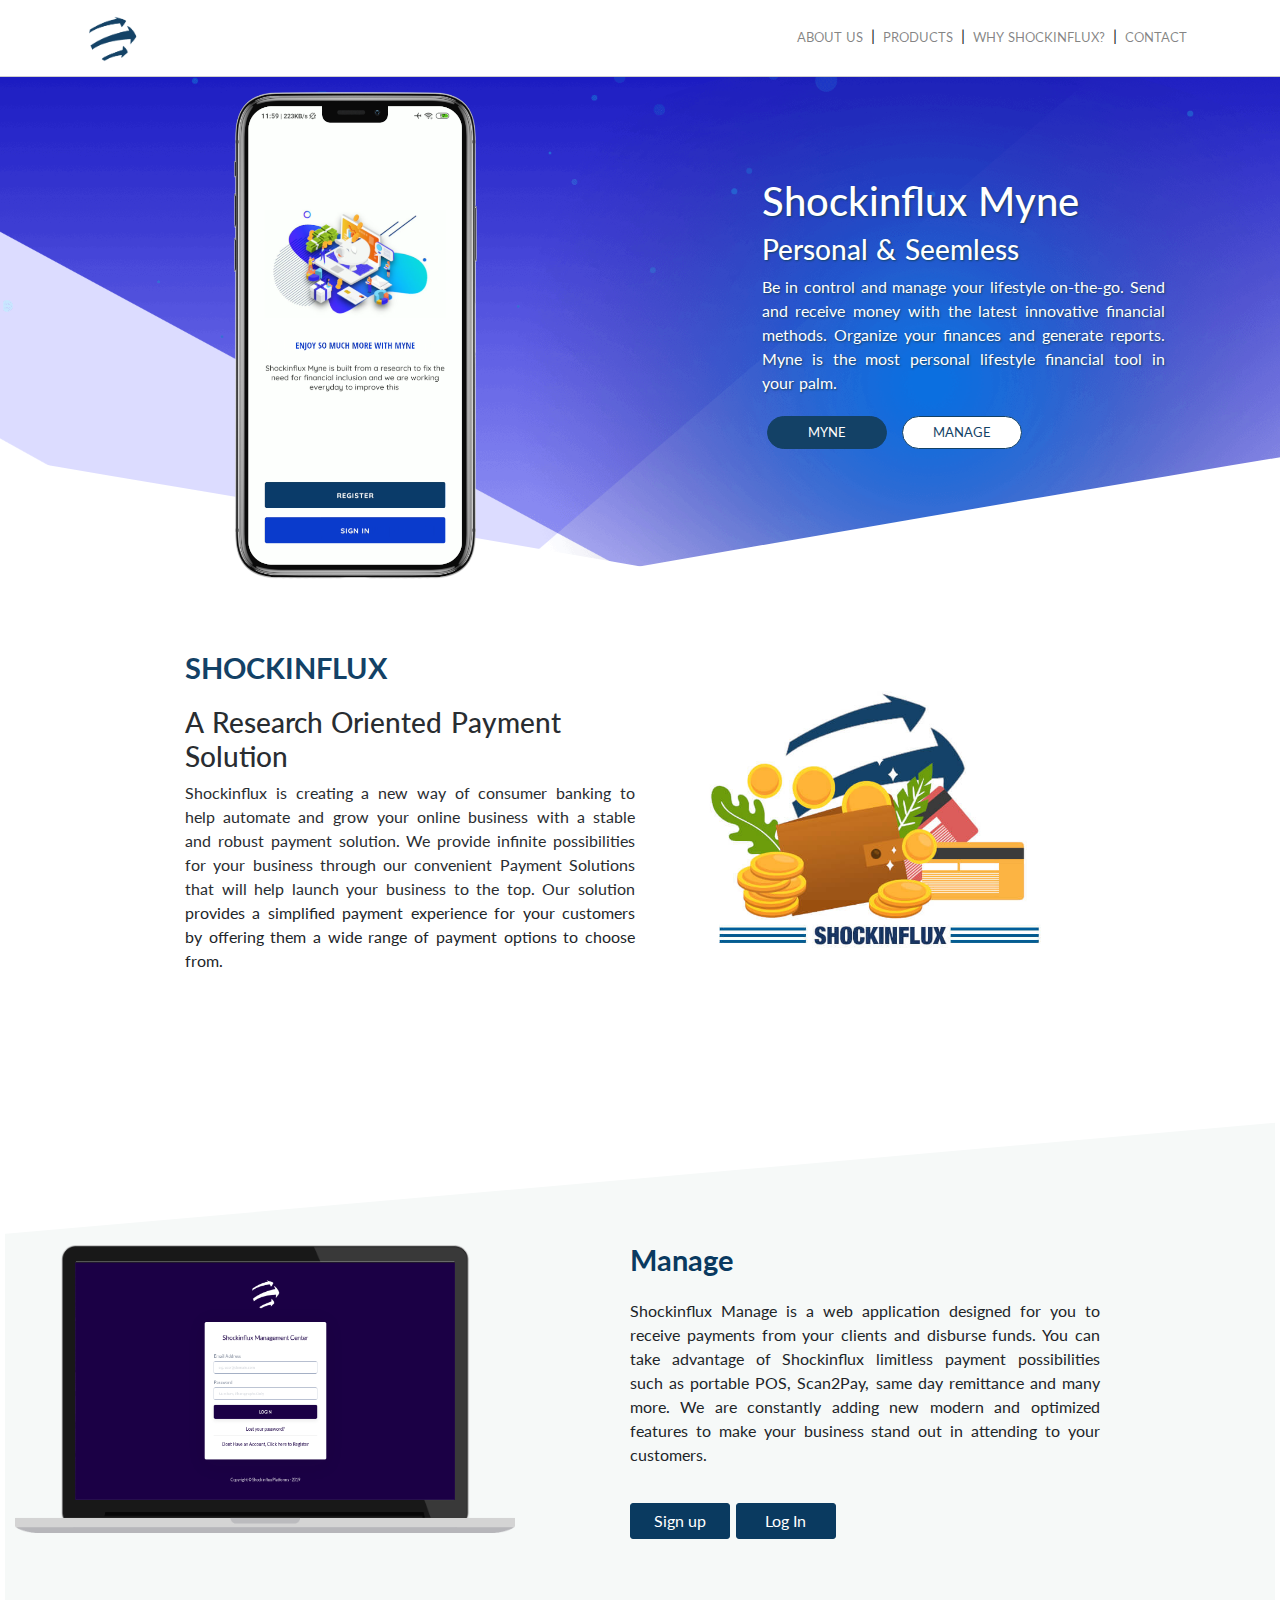
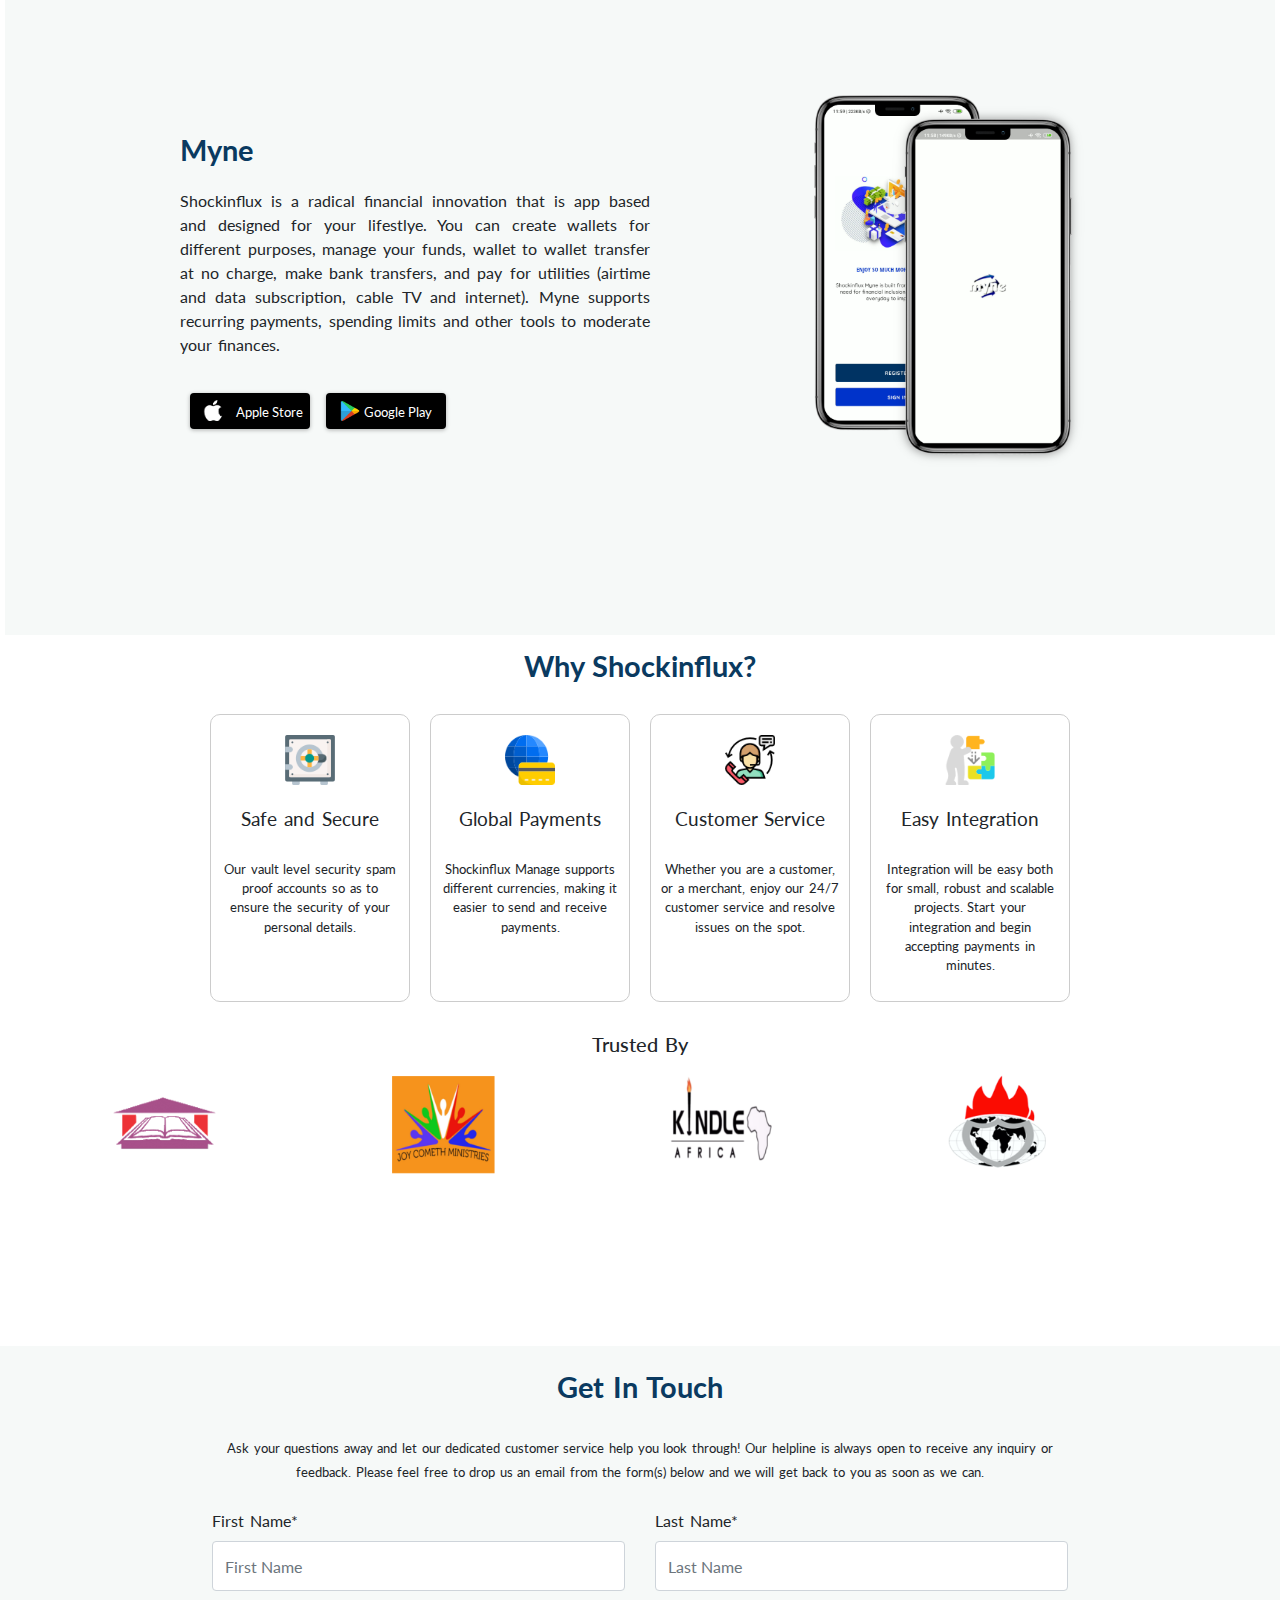
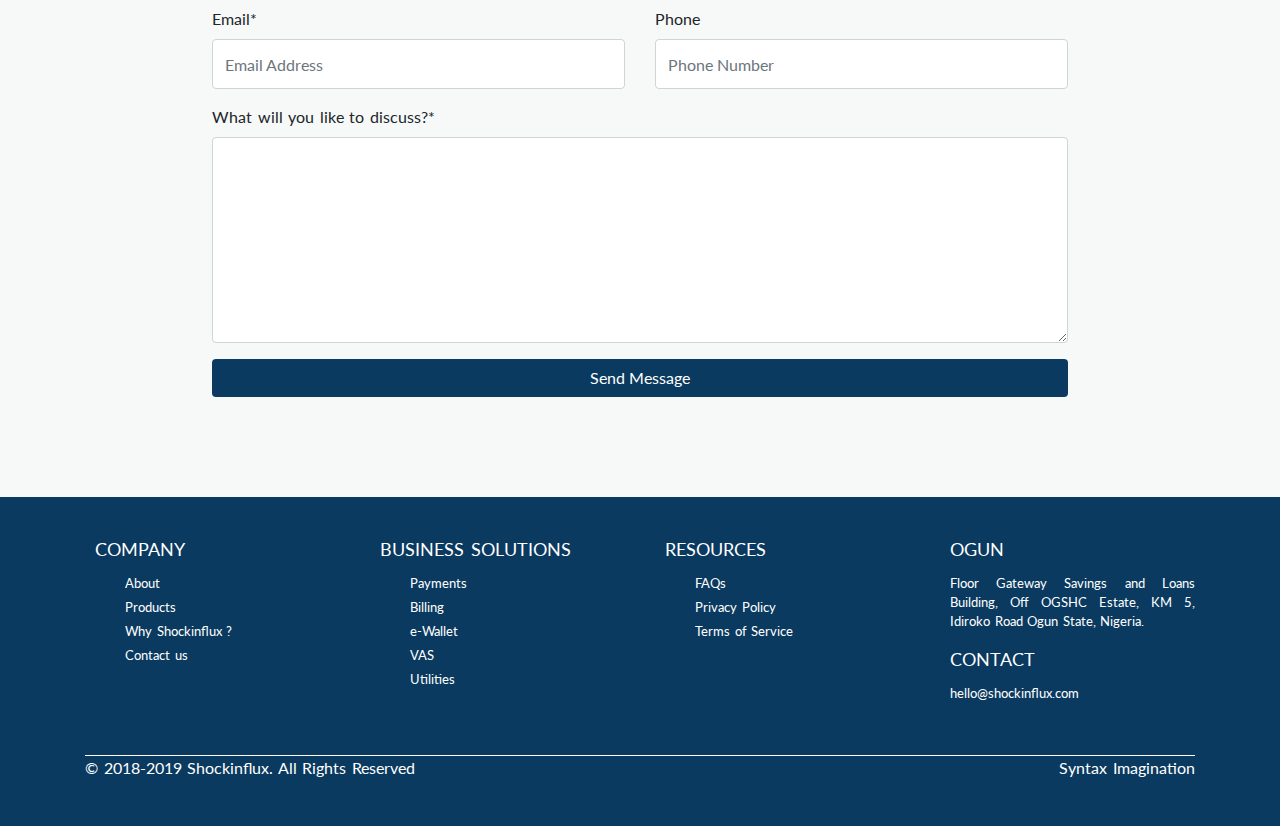
<file: index.html>
<!DOCTYPE html>
<html lang="en">
<head>
       <title>Shockinflux</title>
       <meta name="theme-color" content="#0A3A60"/>
       <meta name="description" content="Research based financial solutions">
       <meta name = "keywords" content="card payment, bank payment, e-wallet, funding, vas, value added services, ">
       <meta name="author" content="Shockinflux Team">
      <meta name="viewport" content="width=device-width, initial-scale=1.0">
      <link rel="icon" type="image/png" sizes="56x56" href="/img/logo/sh_b.png">
       <link rel="apple-touch-icon" type="image/png" sizes="56x56" href="img/logo/sh_b.png">

       <link href="https://fonts.googleapis.com/css?family=Karla|Montserrat|Lato|Space+Mono|Work+Sans&display=swap" rel="stylesheet">
       <link rel="manifest" href="manifest.json" />
       <link rel="stylesheet" href="https://use.fontawesome.com/releases/v5.5.0/css/all.css" integrity="sha384-B4dIYHKNBt8Bc12p+WXckhzcICo0wtJAoU8YZTY5qE0Id1GSseTk6S+L3BlXeVIU" crossorigin="anonymous">
      <!-- <link rel="stylesheet" href="https://maxcdn.bootstrapcdn.com/bootstrap/4.3.1/css/bootstrap.min.css"> -->
      <link rel="stylesheet" href="./bootstrap/css/bootstrap.min.css">
      <link rel="stylesheet" href="./css/main.css">
      <link rel="stylesheet" href="./css/responsive.css">
      <link rel="stylesheet" href="./css/dropshadow.css">
      <link rel="stylesheet" href="./css/animate.css">

</head>
<body>

  <div id="loader-wrapper">
    <div id="loader"></div>
  </div>
  <div class="container-fluid">

  <nav class="navbar navbar-expand-md navbar-light">
    <!-- Brand -->

    <div class="container">
      <div class="" id="logo">
        <a class="navbar-brand" href="#main" name="navbar-brand" aria-label="Shockinflux Home page">
          <img src="./img/logo/sh_b.png" alt="Main Logo">
        </a>

      </div>

    <!-- Toggler/collapsibe Button -->
    <button class="navbar-toggler" type="button" data-toggle="collapse" data-target="#collapsibleNavbar" name="navbar-toggler" aria-label="navbar-toggler">
      <span class="menu-icon"></span>
      <span class="menu-icon"></span>
      <span class="menu-icon"></span>
    </button>

    <!-- Navbar links -->
    <div class="collapse navbar-collapse" id="collapsibleNavbar">
      <ul class="navbar-nav ml-auto">
        <li class="nav-item">
          <a class="nav-link" href="#aboutus" name="aboutus" aria-label="About Section">ABOUT US</a>
        </li>
        <span class="pip">|</span>
        <li class="nav-item">
          <a class="nav-link" href="#products" name="products" aria-label="Products Section">PRODUCTS</a>
        </li>
          <span class="pip">|</span>
        <li class="nav-item">
          <a class="nav-link" href="#reason" name="reason" aria-label="Why Shockinflux">WHY SHOCKINFLUX?</a>
        </li>
          <span class="pip">|</span>
        <li class="nav-item">
          <a class="nav-link" href="#contact" name="contact" aria-label="Contacts Section">CONTACT</a>
        </li>
      </ul>
    </div>
  </div>
  </nav>


  <main class="main" id="main">
    <section id="banners">
       <div class="container-fluid">

      <div class="myne banner">
        <div class="row">
          <div class="col-md-2">

          </div>
          <div class="col-md">
            <div class="imgdesc device">
            </div>
          </div>

          <div class="col-md col-sm">
              <div class="desc">
                <h1>Shockinflux Myne</h1>
                <h3>Personal & Seemless</h3>
                <p class="contents" style="color:#fff;">
                    Be in control and manage your lifestyle on-the-go. Send and receive money with the latest innovative financial methods. Organize your finances and generate reports. Myne is the most personal lifestyle financial tool in your palm.
                </p>
                  <button type="button" class="btn myne-btn default-btn" name="myne-btn">MYNE</button>
                  <button type="button" class="btn mng-btn active-btn" onclick="swap('manage')" name="mng-btn">MANAGE</button>

                </div>

          </div>
        </div>


      </div>

    </div>

      </section>
    <section id="aboutus">
      <div class="container-fluid">
        <div class="abt">
          <div class="abtdesc resp">
            <p class="heading">SHOCKINFLUX</p>
            <h3>A Research Oriented Payment Solution</h3>
            <p class="contents">
              Shockinflux is creating a new way of consumer banking to help automate and grow your online business with a stable and robust payment solution. We provide infinite possibilities for your business through our convenient Payment Solutions that will help launch your business to the top. Our solution provides a simplified payment experience for your customers by offering them a wide range of payment options to choose from.
              </p>
          </div>

          <div class="abtimg resp">
            <img src="./mockup/About.jpg" alt="About us Image">
          </div>

        </div>

      </div>
    </section>

    <section id="products">

        <div class="container-fluid">



        <div class="prdD mb120">
          <!-- <div class="col-md-1 col-sm-1">

          </div> -->
          <div class="prdDImg resp" >
            <!-- <div class="item active drop-shadow lifted prdDImg">

            </div> -->

            <div id="demo" class="carousel slide" data-ride="carousel">
  <!-- The slideshow -->
              <div class="carousel-inner">
              <div class="carousel-item active">
                <img src="./mockup/shock_2.png" alt="Login page">
              </div>
              <div class="carousel-item ">
                <img src="./mockup/shock_1.png" alt="Dashboard">
              </div>
              <div class="carousel-item">
                <img src="./mockup/shock_3.png" alt="Profile page">
              </div>
              <div class="carousel-item">
                <img src="./mockup/shock_4.png" alt="Store Page">
              </div>
              <div class="carousel-item">
                <img src="./mockup/shock_5.png" alt="Reports">
              </div>
              </div>

              </div>


          </div>

          <div class="prdDdesc resp">
            <div class="container-fluid">
              <!-- <div class="prdDdescx"> -->
                <p class="heading">Manage</p>
                <p class="contents">
                    Shockinflux Manage is a web application designed for you to receive payments from your clients and disburse funds. You can take advantage of Shockinflux limitless payment possibilities such as portable POS, Scan2Pay, same day remittance and many more. We are constantly adding new modern and optimized features to make your business stand out in attending to your customers.
                </p>
              <!-- </div> -->
              <div class="btn-app-div">
                <button type="button" class="btn btn-manage" name="signup-btn">
                  <a href="https://manage.shockinflux.com/signup" target="_blank" name="signup-link" aria-label="Sign up for shockinflux manage">
                  Sign up
                </a></button>
                <button type="button" class="btn btn-manage" name="login-btn">
                  <a href="https://manage.shockinflux.com" target="_blank" name="login-link" aria-label="Log in into Shockinflux manage">
                    Log In
                  </a></button>

              </div>

            </div>
          </div>

          </div>
          <div class="prdM mb120">

            <div class="prdMdesc resp">
            <div class="container-fluid">
                <!-- <h4>Hello</h4> -->
                <div class="prdMdescx">
                  <p class="heading">Myne</p>
                  <p class="contents">
                    Shockinflux is a radical financial innovation that is app based and designed for your  lifestlye. You can create wallets for different purposes, manage your funds, wallet to wallet transfer at no charge, make bank transfers, and pay for utilities (airtime and data subscription, cable TV and internet). Myne supports recurring payments, spending limits and other tools to moderate your finances.
                    </p>
                </div>
                <div class="btn-app-div">
                  <button type="button" class="btn btn-app" name="appstore-btn">
                    <a href="#" name="appstore-link" aria-label="Download Myne Ios Mobile App">
                    <img src="./mockup/NewAppleLogo.jpg" alt="App store" style="width:35px;transform:translateY(-2px) translateX(-1px);">
                    <small style="transform:translateY(-2px) translateX(-1px);">Apple Store</small>
                  </a></button>
                  <button type="button" class="btn btn-app" name="playstore-btn">
                    <a href="#" name="playstore-link" aria-label="Download Myne Android App">
                      <img src="./img/icons/playstore.png" alt="playstore" style="width:20px;transform:translateY(-2px);">
                      <small >Google Play</small>
                    </a></button>

                </div>
            </div>
          </div>


          <div class="prdMImg resp">
            <div class="si-gridx prdMImgx">
              <img src="./mockup/Shockinflux_Myne_Stack.png" alt="Myne App">

            </div>

          </div>

        </div>

        </div>
    </section>


    <section id="reason">

      <div class="container-fluid mb120" >



      <p class="heading" style="text-align : center; margin-top:10px;">Why Shockinflux?</p>
      <div class="reasons">

        <div class="boxes tb">
          <img src="./img/icons/money-box.png" alt="Safe and secured">
          <p style="text-align : center; margin-top:20px; font-size:1.2rem;">Safe and Secure</p>
              <p class="contents">Our vault level security spam proof accounts so as to ensure the security of your personal details.</p>
        </div>
        <div class="boxes">
          <img src="./img/icons/global.png" alt="Global Payments">
          <p style="text-align : center; margin-top:20px; font-size:1.2rem;">Global Payments</p>
            <p class="contents">Shockinflux Manage supports different currencies, making it easier to send and receive payments.</p>
        </div>
        <div class="boxes topr">
          <img src="./img/icons/customer-service.png" alt="Customer Servies">
          <p style="text-align : center; margin-top:20px; font-size:1.2rem;">Customer Service</p>
            <p class="contents">Whether you are a customer, or a merchant, enjoy our 24/7 customer service and resolve issues on the spot.</p>

        </div>

        <div class="boxes tb">
          <img src="./img/icons/solution.png" alt="easy integration">
          <p style="text-align : center; margin-top:20px; font-size:1.2rem;">Easy Integration</p>
            <p class="contents">
              Integration will be easy both for small, robust and scalable projects. Start your integration and begin accepting payments in minutes.
            </p>

        </div>
      </div>
      <div class="container">

        <h5 style="text-align : center; margin-top:20px;">Trusted By</h5>
         <section class="customer-logos slider" style="margin-bottom:40px;">
            <div class="slide"><img src="./img/partners/dph.png" alt="dph"></div>
            <div class="slide"><img src="./img/partners/joy-cometh.png" alt="joy"></div>
            <div class="slide"><img src="./img/partners/kindleafrica.png" alt="kindle Africa"></div>
            <div class="slide"><img src="./img/partners/LFC_logo1.png" alt="lfc"></div>
         </section>
      </div>


      </div>

    </section>

    <section id="contact">
        <div class="contactus mb80">
          <div class="contactform">

            <div class="text-center">
                   <p class="heading">Get In Touch</p>
                   <p class="content" style="padding:10px;">
                     <small>

                       Ask your questions away and let our dedicated customer service help you look through! Our helpline is always open to receive any inquiry or feedback. Please feel free to drop us an email from the form(s) below and we will get back to you as soon as we can.
                     </small>
                   </p>
               </div>

               <form method="post"  autocomplete="off">
                   <div class="row">
                       <div class="col-md-6 form-group">
                           <label for="fname">First Name*</label>
                           <input type="text" placeholder="First Name" class="form-control" id="fname" name="firstName">
                       </div>
                       <div class="col-md-6 form-group">
                           <label for="lname">Last Name*</label>
                           <input type="text" placeholder="Last Name" class="form-control" id="lname" name="lastName">
                       </div>
                       <div class="col-md-6 form-group">
                           <label for="email">Email*</label>
                           <input type="email" placeholder="Email Address" class="form-control" id="email" name="email">
                       </div>
                       <div class="col-md-6 form-group">
                           <label for="phone">Phone</label>
                           <input type="text" placeholder="Phone Number" class="form-control" id="phone" name="phone">
                       </div>
                       <div class="col-12 form-group">
                           <label for="discuss">What will you like to discuss?*</label>
                           <!-- <div contenteditable="true" class="form-control-div" id="discuss" name="message"></div> -->
                           <textarea name="message" class="form-control" rows="8" cols="80"></textarea>
                       </div>
                   </div>
                   <button class="btn btn-block con-btn" id="contactBtn">Send Message</button>
               </form>

               <p class="text-success" style="text-align:center; margin-top:20px;display:none;" id="resp">Form Submitted Successfully, we will get back to you shortly</p>

          </div>
        </div>
    </section>
  </main>

      <footer>
          <div class="row">
            <div class="col footer">
                <div class="container">

                  <div class="row">
                      <div class="col-md-3 col-sm-2">
                        <div class="contents">
                          <p class="title">COMPANY</p>
                          <ul>
                            <li>
                              <a class="" href="#aboutus" aria-label="About Us"> About </a>

                            </li>
                            <li>
                              <a class="" href="#products" aria-label="products"> Products </a>

                            </li>
                            <li>
                              <a class="" href="#reason" aria-label="Why us"> Why Shockinflux ? </a>

                            </li>

                            <li>
                              <a class="" href="#contact" aria-label="contact us">Contact us </a>

                            </li>
                          </ul>
                        </div>
                      </div>
                      <div class="col-md-3 col-sm-2">
                        <div class="contents">
                          <p class="title">BUSINESS SOLUTIONS</p>
                          <ul>
                            <li>
                            Payments

                            </li>
                            <li>
                              Billing

                            </li>
                            <li>
                              e-Wallet

                            </li>
                            <li title="Value Added Servies">
                               VAS

                            </li>
                            <li>
                              Utilities

                            </li>
                          </ul>
                        </div>
                      </div>
                      <div class="col-md-3 col-sm-2">
                        <div class="contents">
                          <p class="title">RESOURCES</h1>
                            <ul>
                              <li>
                                <a class="" href="faq.html" aria-label="fequently asked question"> FAQs </a>

                              </li>
                              <li>
                                <a class="" href="privacy.html" aria-label="policies"> Privacy Policy </a>

                              </li>
                              <li>

                                <a class="" href="terms.html" aria-label="terms"> Terms of Service </a>
                              </li>
                            </ul>
                        </div>
                      </div>
                      <div class="col-md-3 col-sm-2">
                        <div class="contents">
                          <p class="title">
                            OGUN
                          </p>
                          <address class="address">Floor Gateway Savings and Loans Building, Off OGSHC Estate, KM 5,
                            Idiroko Road Ogun State, Nigeria.</address>
                          <p class="title">CONTACT</p>
                          <ul>
                            <li>
                              <a class="active hello" href="mailto:hello@shockinflux.com" aria-label="customer care"> hello@shockinflux.com </a>

                            </li>
                          </ul>
                        </div>
                        <div class="socials">
                          <span class="social facebook">
                            <a href="https://www.facebook.com/theshockinflux" aria-label="facebook profile">

                            <i class="fab fa-facebook-square"></i>
                          </a>
                          </span>
                          <span class="social instagram">
                              <a href="https://www.instagram.com/theshockinflux/" aria-label="instagram profile">
                            <i class="fab fa-instagram"></i>
                          </a>
                          </span>
                          <span class="social twitter">
                            <a href="https://twitter.com/theshockinflux" aria-label="twitter profile">
                            <i class="fab fa-twitter"></i>
                          </a>
                          </span>
                        </div>
                      </div>
                    </div>

                    <div class="row">
                      <div class="col">
                        <div style="background-color:#fff; height:1px;"></div>

                        <div class="copyright">
                          <div class="devcopy">
                            <p>&copy; 2018-2019 Shockinflux. All Rights Reserved</p>
                          </div>

                          <div class="powered">
                            <p>Syntax Imagination</p>
                          </div>

                        </div>

                      </div>
                    </div>


                </div>
            </div>
          </div>
      </footer>
</div>
<!-- <script src="https://ajax.googleapis.com/ajax/libs/jquery/3.3.1/jquery.min.js"></script> -->
<script src="./jquery/jquery.min.js" charset="utf-8"></script>

<script src="./js/shockinflux.js" charset="utf-8"></script>
<!-- <script src="https://ajax.googleapis.com/ajax/libs/jquery/3.4.1/jquery.min.js"></script>
 <script src="https://maxcdn.bootstrapcdn.com/bootstrap/3.4.0/js/bootstrap.min.js"></script> -->

<!-- Popper JS -->
<script src="https://cdnjs.cloudflare.com/ajax/libs/popper.js/1.14.7/umd/popper.min.js"></script>
<script src="js/slick.js"></script>

<!-- Latest compiled JavaScript -->
<!-- <script src="https://maxcdn.bootstrapcdn.com/bootstrap/4.3.1/js/bootstrap.min.js"></script> -->
<script src="bootstrap/js/bootstrap.min.js" charset="utf-8"></script>
<script src="bootstrap/js/bootstrap.bundle.min.js" charset="utf-8"></script>
<script src="js/main.js" charset="utf-8"></script>

<script src="sw/index.js" charset="utf-8"></script>
<script src="caches.js" charset="utf-8"></script>


<script type="text/javascript">

document.getElementById('contactBtn').addEventListener('click',(e)=>{
  e.preventDefault();
  let link = `mailto:support@shockinflux.com&body=
  First Name : ${$('#fname').val()}
  Last Name : ${$('#lname').val()}
  Email Address : ${$('#email').val()}
  Phone Number : ${$('#phone').val()}
  Message : ${$('textarea').val()}`;
   window.open(link,'_blank');

  $('input').val('')
  $('textarea').val('')

  // $('#resp').css('display','block');
  //
  // setTimeout(()=>{
  //     $('#resp').css('display','none');
  // },3000)

})
//
// contactForm = (formname)=>{
//
//   let form = $('form[name='+formname+']');
//   let formdata = form.serializeObject();
//
//   console.log(formdata);
//
// }

</script>
</body>
</html>
</file>
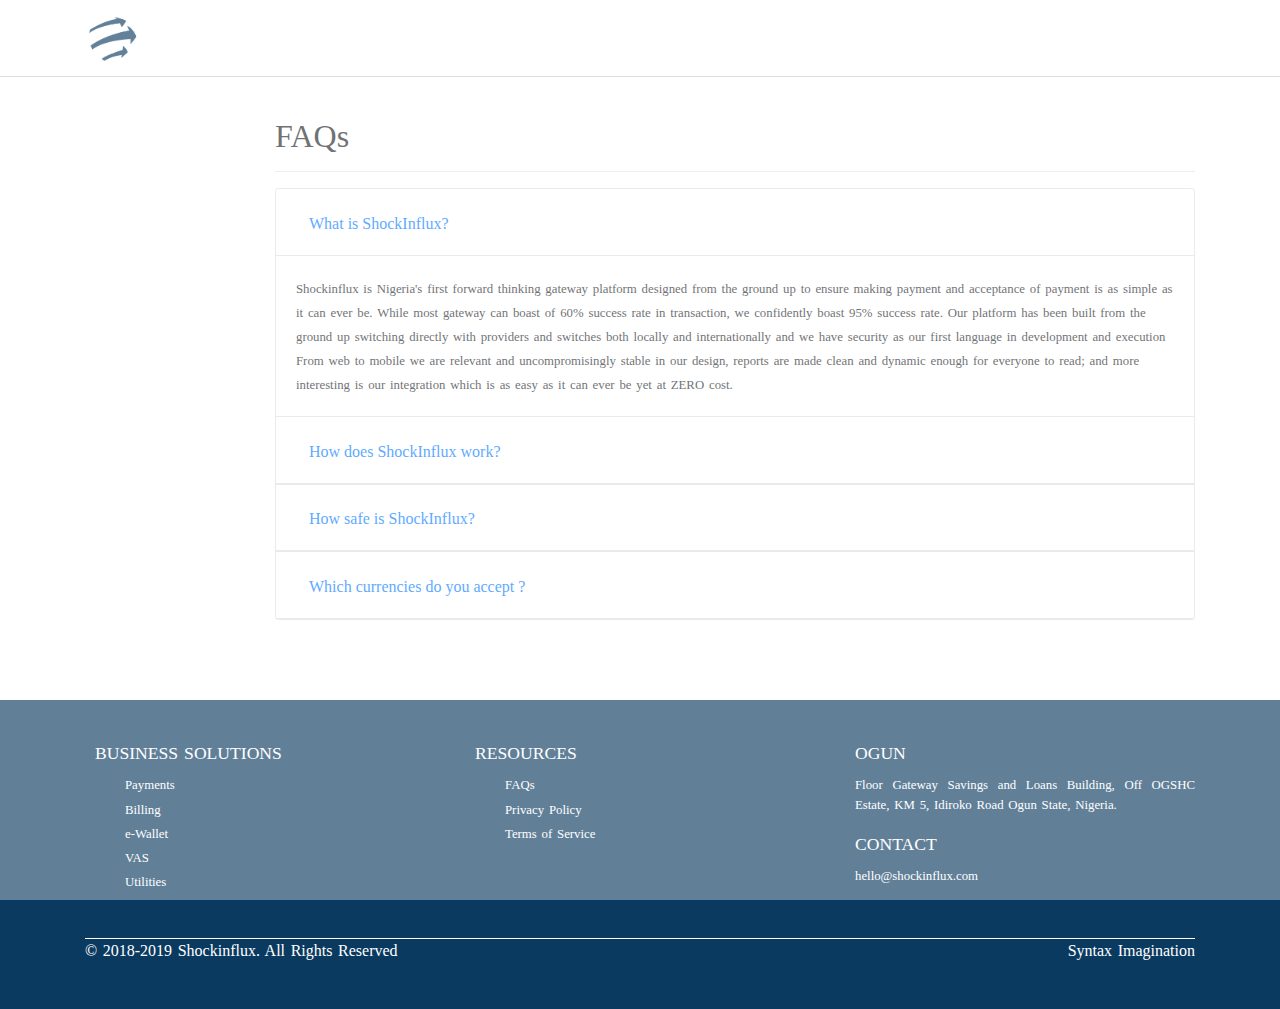
<file: faq.html>
<!DOCTYPE html>
<html lang="en">
<head>
       <title>Shockinflux Privacy</title>
       <meta name="theme-color" content="#0A3A60"/>
       <meta name="description" content="Research based financial solutions">
       <meta name = "keywords" content="card payment, bank payment, e-wallet, funding, vas, value added services, ">
       <meta name="author" content="Shockinflux Team">
       <meta name="viewport" content="width=device-width, initial-scale=1.0">

       <link rel="icon" type="image/png" sizes="56x56" href="/img/icons/conversation.png">
       <link rel="apple-touch-icon" type="image/png" sizes="56x56" href="/img/icons/conversation.png">
       <link href="https://fonts.googleapis.com/css?family=Karla|Montserrat|Lato|Space+Mono|Work+Sans&display=swap" rel="stylesheet">
       <link rel="manifest" href="manifest.json" />
       <link rel="stylesheet" href="https://use.fontawesome.com/releases/v5.5.0/css/all.css" integrity="sha384-B4dIYHKNBt8Bc12p+WXckhzcICo0wtJAoU8YZTY5qE0Id1GSseTk6S+L3BlXeVIU" crossorigin="anonymous">
      <!-- <link rel="stylesheet" href="https://maxcdn.bootstrapcdn.com/bootstrap/4.3.1/css/bootstrap.min.css"> -->
      <link rel="stylesheet" href="bootstrap/css/bootstrap.min.css">
      <!-- <link rel="stylesheet" href="bootstrap/css/bootstrap-grid.min.css"> -->
      <link rel="stylesheet" href="css/main.css">
      <link rel="stylesheet" href="css/responsive.css">
      <link rel="stylesheet" href="css/dropshadow.css">
      <link rel="stylesheet" href="css/animate.css">

</head>
<body>

  <div id="loader-wrapper">
    <div id="loader"></div>
  </div>
  <div class="container-fluid">

  <nav class="navbar navbar-expand-md navbar-light">
    <!-- Brand -->

    <div class="container">
      <div class="" id="logo">
        <a class="navbar-brand" href="index.html" name="navbar-brand" aria-label="Shockinflux Home page">
          <img src="./img/logo/sh_b.png" alt="">
        </a>

      </div>


  </div>
  </nav>


  <main class="main" id="main">

    <section id="faqs" class="mb80">

      <div class="container content">
          <div class="row">
              <div class="col-md-2 base">
                  <div class="title-base text-right">
                  </div>
              </div>
              <div class="muted col-md-10">
                   <h2>FAQs</h2>
                   <hr>

                   <div class="accordion" id="accordionExample">
                        <div class="card">
                          <div class="card-header" id="headingOne" data-toggle="collapse" data-target="#collapseOne" aria-controls="collapseOne" aria-expanded="true">
                            <h2 class="mb-0">
                              <button class="btn btn-link" type="button" data-toggle="collapse" data-target="#collapseOne" aria-expanded="true" aria-controls="collapseOne">
                                What is ShockInflux?
                              </button>
                            </h2>
                          </div>

                          <div id="collapseOne" class="collapse show" aria-labelledby="headingOne" data-parent="#accordionExample">
                            <div class="card-body">
                              <small class="contents">
                              Shockinflux is Nigeria's first forward thinking gateway platform designed from the ground up to ensure making payment and acceptance of payment is as simple as it can ever be. While most gateway can boast of 60% success rate in transaction, we confidently boast 95% success rate. Our platform has been built from the ground up switching directly with providers and switches both locally and internationally and we have security as our first language in development and execution
                      From web to mobile we are relevant and uncompromisingly stable in our design, reports are made clean and dynamic enough for everyone to read; and more interesting is our integration which is as easy as it can ever be yet at ZERO cost.
                    </small>
                            </div>
                          </div>
                        </div>
                        <div class="card">
                          <div class="card-header" id="headingTwo" data-toggle="collapse" data-target="#collapseTwo" aria-expanded="false" aria-controls="collapseTwo">
                            <h2 class="mb-0">
                              <button class="btn btn-link collapsed" type="button" data-toggle="collapse" data-target="#collapseTwo" aria-expanded="false" aria-controls="collapseTwo">
                              How does ShockInflux work?
                              </button>
                            </h2>
                          </div>
                          <div id="collapseTwo" class="collapse" aria-labelledby="headingTwo" data-parent="#accordionExample">
                            <div class="card-body">
                              <small>
                              Our ever evolving platform is based on the versatile experience of our research and development team. We daily ask the questions that drives the choice we make in ensuring the best technology for whatever situation we are faced with.
                      We have also developed tools in-house to ensure we can deliver the best in terms of speed, accuracy and reports, by integrating directly with switching bodies like MasterCard, VISA, American Express, Interswitch and more we have developed custom agents to ensure transaction are as smooth as possible.
                            </small>
                            </div>
                          </div>
                        </div>
                        <div class="card">
                          <div class="card-header" id="headingThree" data-toggle="collapse" data-target="#collapseThree" aria-expanded="false" aria-controls="collapseThree">
                            <h2 class="mb-0">
                              <button class="btn btn-link collapsed" type="button" data-toggle="collapse" data-target="#collapseThree" aria-expanded="false" aria-controls="collapseThree">
                                How safe is ShockInflux?
                              </button>
                            </h2>
                          </div>
                          <div id="collapseThree" class="collapse" aria-labelledby="headingThree" data-parent="#accordionExample">
                            <div class="card-body">
                              <small>
                              We run on a PCI-DSS compliant based system that monitors and flags suspicious activities to ensure your business(s) with us are protected. Our Risk management APIs helps you to verify Payment Beneficiaries & Authenticate payment initiators across our suite of solutions.
                      We also boast of a strong in house developed fraud sniffing system that is ever improving based on experiences and lessons learnt globally.
                      To ensure better eye on suspected activities, we have a custom tagging analytics engine that can pin point and bypass most proxy engine. All our system runs on encrypted services so information are transmitted in a secured manner.
                      Our servers are protected in an onion based shell protection and runs from multiple data centers. All operations on servers are indirect and we have a full fledged hourly back up system that runs in a multi-ledger system to ensure consistency even when we suspect internal activities.
                            </small>
                            </div>
                          </div>
                        </div>
                        <div class="card">
                          <div class="card-header" id="headingFour" data-toggle="collapse" data-target="#collapseFour" aria-expanded="false" aria-controls="collapseFour">
                            <h2 class="mb-0">
                              <button class="btn btn-link collapsed" type="button" data-toggle="collapse" data-target="#collapseFour" aria-expanded="false" aria-controls="collapseFour">
                                Which currencies do you accept ?
                              </button>
                            </h2>
                          </div>
                          <div id="collapseFour" class="collapse" aria-labelledby="headingFour" data-parent="#accordionExample">
                            <div class="card-body">
                              <small>
                              Shockinflux accept payment from all over the world and with verified approvals. Our users can accept funds in Nigerian Naira, United States Dollar, Great Britain Pounds and European Euro and we are currently working to accept more currencies.
                                </small>
                            </div>
                          </div>
                        </div>
                      </div>

              </div>
          </div>
          <!-- <hr class="space m"> -->
      </div>

    </section>

  </main>

      <footer>
          <div class="row">
            <div class="col footer">
                <div class="container">

                  <div class="row">
                      <!-- <div class="col-md-3">
                        <div class="contents">
                          <p class="title">COMPANY</p>
                          <ul>
                            <li>
                              <a class="" href=""> About </a>

                            </li>
                            <li>
                              <a class="" href=""> Products </a>

                            </li>
                            <li>
                              <a class="" href=""> Why Shockinflux ? </a>

                            </li>

                            <li>
                              <a class="" href="">Contact us </a>

                            </li>
                          </ul>
                        </div>
                      </div> -->
                      <div class="col-md-4">
                        <div class="contents">
                          <p class="title">BUSINESS SOLUTIONS</p>
                          <ul>
                            <li>
                            Payments

                            </li>
                            <li>
                              Billing

                            </li>
                            <li>
                              e-Wallet

                            </li>
                            <li title="Value Added Servies">
                               VAS

                            </li>
                            <li>
                              Utilities

                            </li>
                          </ul>
                        </div>
                      </div>
                      <div class="col-md-4">
                        <div class="contents">
                          <!-- <p class="title">DEVELOPERS</p>
                          <ul>
                            <li>
                              <a class="" href=""> Documentation </a>

                            </li>
                            <li>

                              <a class="" href=""> API status </a>
                            </li>
                          </ul> -->
                          <p class="title">RESOURCES</h1>
                            <ul>
                              <li>
                                <a class="" href="faq.html"> FAQs </a>

                              </li>
                              <li>
                                <a class="" href="privacy.html"> Privacy Policy </a>

                              </li>
                              <li>

                                <a class="" href="terms.html"> Terms of Service </a>
                              </li>
                            </ul>
                        </div>
                      </div>
                      <div class="col-md-4">
                        <div class="contents">
                          <p class="title">
                            OGUN
                          </p>
                          <address class="address">Floor Gateway Savings and Loans Building, Off OGSHC Estate, KM 5,
                            Idiroko Road Ogun State, Nigeria.</address>
                          <p class="title">CONTACT</p>
                          <ul>
                            <li>
                              <a class="active hello" href=""> hello@shockinflux.com </a>

                            </li>
                          </ul>
                        </div>
                        <div class="socials">
                          <span class="social facebook"><i class="fab fa-facebook-square"></i></span>
                          <span class="social instagram"><i class="fab fa-instagram"></i></span>
                          <span class="social twitter"><i class="fab fa-twitter"></i></span>
                        </div>
                      </div>
                    </div>


                    <div class="row">
                      <div class="col">
                        <div style="background-color:#fff; height:1px;"></div>

                        <div class="copyright">
                          <div class="devcopy">
                            <p>&copy; 2018-2019 Shockinflux. All Rights Reserved</p>
                          </div>

                          <div class="powered">
                            <p>Syntax Imagination</p>
                          </div>

                        </div>

                      </div>
                    </div>

                </div>
            </div>
          </div>
      </footer>
</div>
<!-- <script src="https://ajax.googleapis.com/ajax/libs/jquery/3.3.1/jquery.min.js"></script> -->
<script src="jquery/jquery.min.js" charset="utf-8"></script>

<!-- <script src="https://ajax.googleapis.com/ajax/libs/jquery/3.4.1/jquery.min.js"></script>
 <script src="https://maxcdn.bootstrapcdn.com/bootstrap/3.4.0/js/bootstrap.min.js"></script> -->

<!-- Popper JS -->
<script src="https://cdnjs.cloudflare.com/ajax/libs/popper.js/1.14.7/umd/popper.min.js"></script>
<script src="js/slick.js"></script>

<!-- Latest compiled JavaScript -->
<!-- <script src="https://maxcdn.bootstrapcdn.com/bootstrap/4.3.1/js/bootstrap.min.js"></script> -->
<script src="bootstrap/js/bootstrap.min.js" charset="utf-8"></script>
<script src="bootstrap/js/bootstrap.bundle.min.js" charset="utf-8"></script>
<script src="js/shockinflux.js" charset="utf-8"></script>
<script src="js/main.js" charset="utf-8"></script>
<!--
<script src="sw/index.js" charset="utf-8"></script>
<script src="caches.js" charset="utf-8"></script> -->


<script type="text/javascript">


</script>
</body>
</html>
</file>
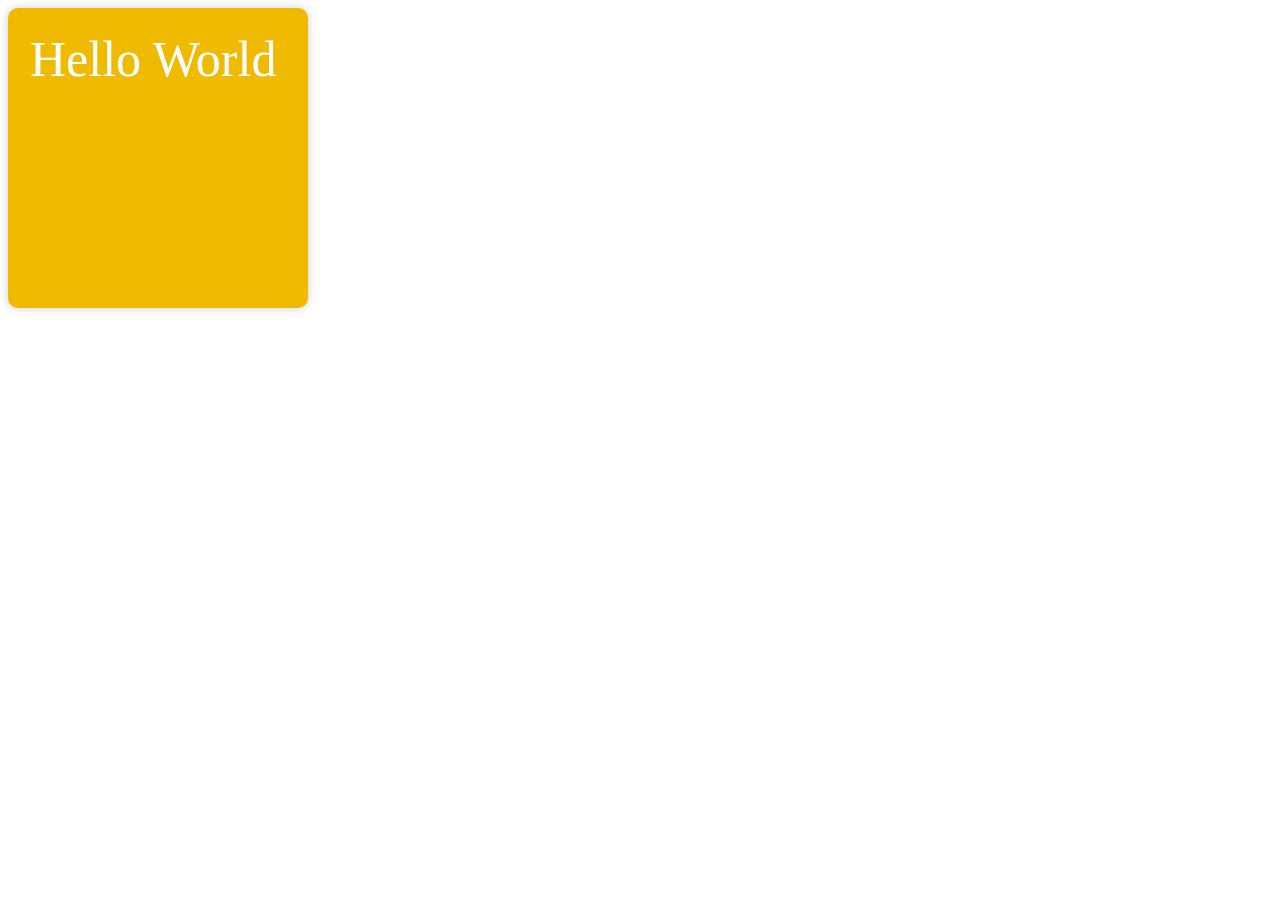
<file: login.html>
<!DOCTYPE html>
<html lang="en" dir="ltr">
  <head>
    <meta charset="utf-8">
    <title></title>

    <style media="screen">
      #change{
        width: 300px;
        height: 300px;
        border-radius: 10px;
        box-shadow: 0px 0px 8px #ccc;
        background-color: #ffff00;

      }

      #change::before{
        content: "Hello World";
        position: absolute;
        top: 30px;
        left : 30px;
        color: #fff;
        font-size: 50px;
      }
    </style>
  </head>
  <body>

    <div class="" id="change">

    </div>


      <script type="text/javascript">


        function chnageBack(id){

          let div = document.getElementById(id);
          let stage = 0;

          function steps(){
            let h = stage.toString(16)
            div.style.backgroundColor = "#f"+h+"ba" + h + h;

            if(stage < 9){
              stage +=1;
              setTimeout(steps,500);
            }else {
              stage  = 0;
              setTimeout(steps,500);
            }
            // console.log(stage);


          }

          setTimeout(steps,500);
        }

        chnageBack('change');
      </script>
  </body>
</html>
</file>
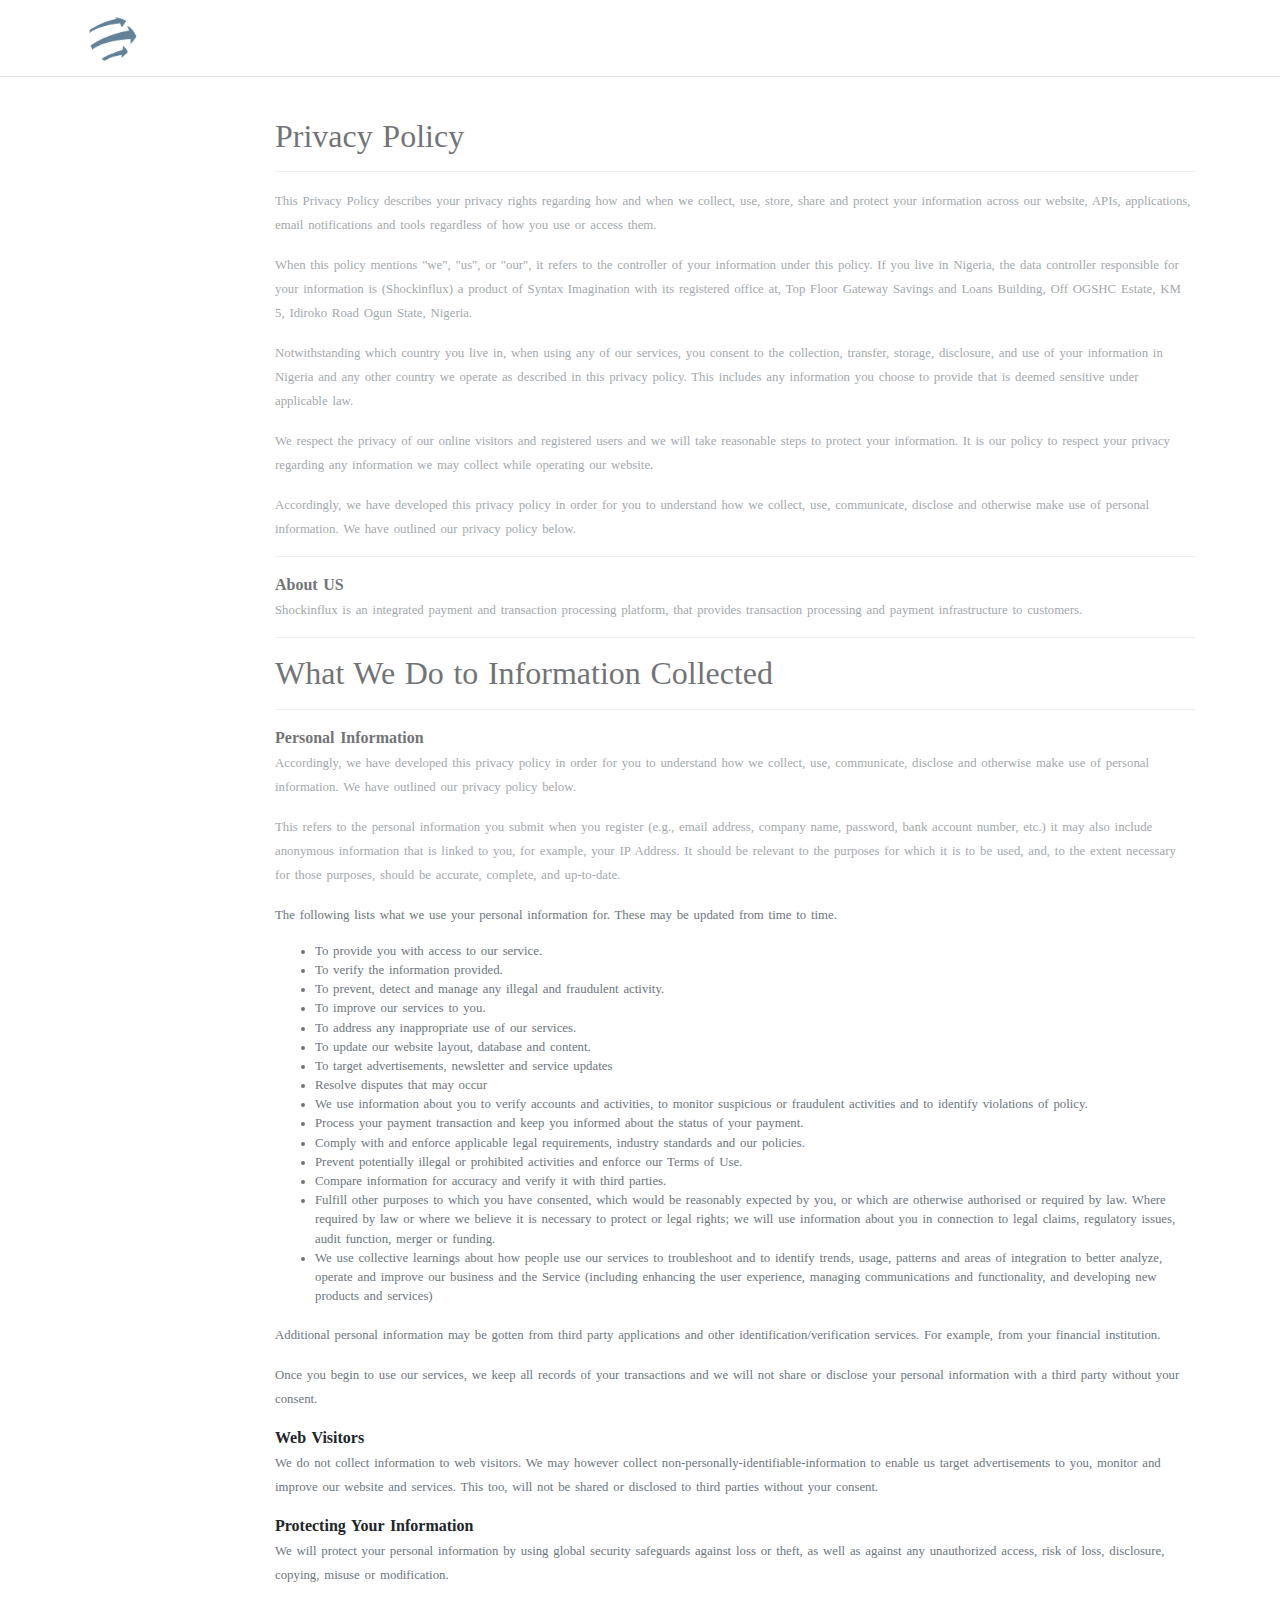
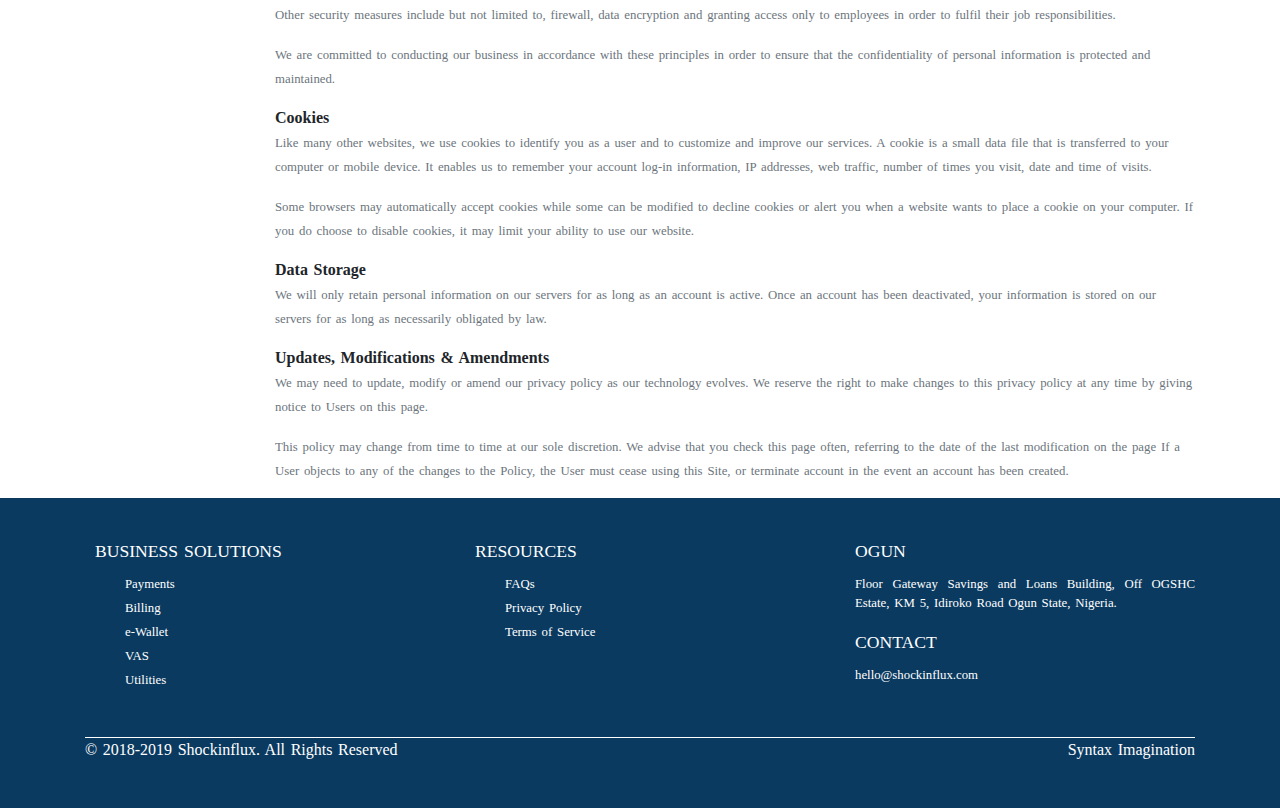
<file: privacy.html>
<!DOCTYPE html>
<html lang="en">
<head>
       <title>Shockinflux Privacy</title>
       <meta name="theme-color" content="#0A3A60"/>
       <meta name="description" content="Research based financial solutions">
       <meta name = "keywords" content="card payment, bank payment, e-wallet, funding, vas, value added services, ">
       <meta name="author" content="Shockinflux Team">
       <meta name="viewport" content="width=device-width, initial-scale=1.0">
       <link rel="icon" type="image/png" sizes="56x56" href="/img/icons/privacy-policy.png">
       <link rel="apple-touch-icon" type="image/png" sizes="56x56" href="/img/icons/privacy-policy.png">
       <link href="https://fonts.googleapis.com/css?family=Karla|Montserrat|Lato|Space+Mono|Work+Sans&display=swap" rel="stylesheet">
       <link rel="manifest" href="manifest.json" />
       <link rel="stylesheet" href="https://use.fontawesome.com/releases/v5.5.0/css/all.css" integrity="sha384-B4dIYHKNBt8Bc12p+WXckhzcICo0wtJAoU8YZTY5qE0Id1GSseTk6S+L3BlXeVIU" crossorigin="anonymous">
      <!-- <link rel="stylesheet" href="https://maxcdn.bootstrapcdn.com/bootstrap/4.3.1/css/bootstrap.min.css"> -->
      <link rel="stylesheet" href="bootstrap/css/bootstrap.min.css">
      <!-- <link rel="stylesheet" href="bootstrap/css/bootstrap-grid.min.css"> -->
      <link rel="stylesheet" href="css/main.css">
      <link rel="stylesheet" href="css/responsive.css">
      <link rel="stylesheet" href="css/dropshadow.css">
      <link rel="stylesheet" href="css/animate.css">

</head>
<body>
  <div id="loader-wrapper">
    <div id="loader"></div>
  </div>
  <div class="container-fluid">

  <nav class="navbar navbar-expand-md navbar-light">
    <!-- Brand -->

    <div class="container">
      <div class="" id="logo">
        <a class="navbar-brand" href="index.html" name="navbar-brand" aria-label="Shockinflux Home page">
          <img src="./img/logo/sh_b.png" alt="Main Logo">
        </a>

      </div>

  </div>
  </nav>


  <main class="main" id="main">

    <section id="privacy">

      <div class="container content">
          <div class="row">
              <div class="col-md-2 base">
                  <div class="title-base text-right">
                  </div>
              </div>
              <div class="muted col-md-10">
                   <h2>Privacy Policy</h2>
                   <hr>
                <div class="text-policy">
                  <p>
                      <small class="text-muted">
                      This Privacy Policy describes your privacy rights regarding how and when we collect, use, store, share and protect your information across our website, APIs, applications, email notifications and tools regardless of how you use or access them.
                      </small>
                  </p>
                  <p>
                      <small class="text-muted">
                      When this policy mentions "we", "us", or "our", it refers to the controller of your information under this policy. If you live in Nigeria, the data controller responsible for your information is (Shockinflux) a product of Syntax Imagination with its registered office at, Top Floor Gateway Savings and Loans Building, Off OGSHC Estate, KM 5, Idiroko Road Ogun State, Nigeria.
                      </small>
                  </p>
                  <p>
                      <small class="text-muted">Notwithstanding which country you live in, when using any of our services, you consent to the collection, transfer, storage, disclosure, and use of your information in Nigeria and any other country we operate as described in this privacy policy. This includes any information you choose to provide that is deemed sensitive under applicable law.
                      </small>

                  </p>
                  <p>
                      <small class="text-muted">
                          We respect the privacy of our online visitors and registered users and we will take reasonable steps to protect your information.
It is our policy to respect your privacy regarding any information we may collect while operating our website.
                      </small>
                  </p>
                  <p>
                      <small class="text-muted">
                          Accordingly, we have developed this privacy policy in order for you to understand how we collect, use, communicate, disclose and otherwise make use of personal information. We have outlined our privacy policy below.
                      </small>
                  </p>

                  <hr class="space s">
                  <p>
                      <strong class="text-black">About US</strong><br>
                      <small class="text-muted">
                          Shockinflux is an integrated payment and transaction processing platform, that provides transaction processing and payment infrastructure to customers.
                      </small>
                  </p>


                  <hr class="space s">
                  <h2 class="info">What We Do to Information Collected</h2>
                          <hr class="space s">
                       <p>
                      <strong class="text-black">
                          Personal Information
                      </strong><br>

                      <small class="text-muted">
                          Accordingly, we have developed this privacy policy in order for you to understand how we collect, use, communicate, disclose and otherwise make use of personal information. We have outlined our privacy policy below.
                      </small>
                  </p>

                  <p>
                      <small class="text-muted">This refers to the personal information you submit when you register (e.g., email address, company name, password, bank account number, etc.) it may also include anonymous information that is linked to you, for example, your IP Address. It should be relevant to the purposes for which it is to be used, and, to the extent necessary for those purposes, should be accurate, complete, and up-to-date.
                      </small>
                  </p>

                   <p>
                      <small class="text-muted">The following lists what we use your personal information for. These may be updated from time to time.
                      </small>
                  </p>


                   <p>
                      <small class="text-muted">
                          </small>
                        </p>
                        <ul>
                          <small class="text-muted">
                         <li> To provide you with access to our service.</li>
                          <li>To verify the information provided.</li>
                          <li> To prevent, detect and manage any illegal and fraudulent activity.</li>
                          <li>To improve our services to you.</li>
                         <li> To address any inappropriate use of our services.</li>
                          <li> To update our website layout, database and content.</li>
                          <li>To target advertisements, newsletter and service updates</li>
                          <li> Resolve disputes that may occur</li>
                           <li> We use information about you to verify accounts and activities, to monitor suspicious or fraudulent activities and to identify violations of policy.</li>
                          <li> Process your payment transaction and keep you informed about the status of your payment.</li>
                          <li> Comply with and enforce applicable legal requirements, industry standards and our policies.</li>
                          <li> Prevent potentially illegal or prohibited activities and enforce our Terms of Use.</li>
                          <li> Compare information for accuracy and verify it with third parties.</li>
                          <li> Fulfill other purposes to which you have consented, which would be reasonably expected by you, or which are otherwise authorised or required by law.  Where required by law or where we believe it is necessary to protect or legal rights; we will use information about you in connection to legal claims, regulatory issues, audit function, merger or funding.</li>
                          <li> We use collective learnings about how people use our services to troubleshoot and to identify trends, usage, patterns and areas of integration to better analyze, operate and improve our business and the Service (including enhancing the user experience, managing communications and functionality, and developing new products and services)</li>
                          </small>
                        </ul>
                        <small class="text-muted">
                      </small>
                  <p></p>

                  <p>
                      <small class="text-muted">Additional personal information may be gotten from third party applications and other identification/verification services. For example, from your financial institution.
                      </small>
                  </p>

                  <p>
                      <small class="text-muted">Once you begin to use our services, we keep all records of your transactions and we will not share or disclose your personal information with a third party without your consent.
                      </small>
                  </p>

                       <p>
                      <strong class="text-black">
                          Web Visitors
                      </strong><br>

                      <small class="text-muted">
                          We do not collect information to web visitors. We may however collect non-personally-identifiable-information to enable us target advertisements to you, monitor and improve our website and services. This too, will not be shared or disclosed to third parties without your consent.
                      </small>
                  </p>

                  <p>
                      <strong class="text-black">
                          Protecting Your Information
                      </strong><br>

                      <small class="text-muted">
                         We will protect your personal information by using global security safeguards against loss or theft, as well as against any unauthorized access, risk of loss, disclosure, copying, misuse or modification.
                      </small>
                  </p>

                   <p>
                      <small class="text-muted">Other security measures include but not limited to, firewall, data encryption and granting access only to employees in order to fulfil their job responsibilities.
                      </small>
                  </p>

                   <p>
                      <small class="text-muted">We are committed to conducting our business in accordance with these principles in order to ensure that the confidentiality of personal information is protected and maintained.
                      </small>
                  </p>

                  <p>
                      <strong class="text-black">
                          Cookies
                      </strong><br>

                      <small class="text-muted">
                         Like many other websites, we use cookies to identify you as a user and to customize and improve our services. A cookie is a small data file that is transferred to your computer or mobile device. It enables us to remember your account log-in information, IP addresses, web traffic, number of times you visit, date and time of visits.
                      </small>
                  </p>

                  <p>
                      <small class="text-muted">Some browsers may automatically accept cookies while some can be modified to decline cookies or alert you when a website wants to place a cookie on your computer. If you do choose to disable cookies, it may limit your ability to use our website.
                      </small>
                  </p>

                  <p>
                      <strong class="text-black">
                         Data Storage
                      </strong><br>

                      <small class="text-muted">
                       We will only retain personal information on our servers for as long as an account is active. Once an account has been deactivated, your information is stored on our servers for as long as necessarily obligated by law.
                      </small>
                  </p>

                   <p>
                      <strong class="text-black">
                        Updates, Modifications &amp; Amendments
                      </strong><br>

                      <small class="text-muted">
                      We may need to update, modify or amend our privacy policy as our technology evolves. We reserve the right to make changes to this privacy policy at any time by giving notice to Users on this page.
                      </small>
                  </p>

                  <p>
                      <small class="text-muted">This policy may change from time to time at our sole discretion. We advise that you check this page often, referring to the date of the last modification on the page If a User objects to any of the changes to the Policy, the User must cease using this Site, or terminate account in the event an account has been created.
                      </small>
                  </p>

              </div>
              </div>
          </div>
          <!-- <hr class="space m"> -->
      </div>

    </section>

  </main>

      <footer>
          <div class="row">
            <div class="col footer">
                <div class="container">

                  <div class="row">
                      <div class="col-md-4">
                        <div class="contents">
                          <p class="title">BUSINESS SOLUTIONS</p>
                          <ul>
                            <li>
                            Payments

                            </li>
                            <li>
                              Billing

                            </li>
                            <li>
                              e-Wallet

                            </li>
                            <li title="Value Added Servies">
                               VAS

                            </li>
                            <li>
                              Utilities

                            </li>
                          </ul>
                        </div>
                      </div>
                      <div class="col-md-4">
                        <div class="contents">
                          <p class="title">RESOURCES</h1>
                            <ul>
                              <li>
                                <a class="" href="faq.html" aria-label="Frequently Asked Questions"> FAQs </a>

                              </li>
                              <li>
                                <a class="" href="privacy.html" aria-label="privacy"> Privacy Policy </a>

                              </li>
                              <li>

                                <a class="" href="terms.html" aria-label="Terms"> Terms of Service </a>
                              </li>
                            </ul>
                        </div>
                      </div>
                      <div class="col-md-4">
                        <div class="contents">
                          <p class="title">
                            OGUN
                          </p>
                          <address class="address">Floor Gateway Savings and Loans Building, Off OGSHC Estate, KM 5,
                            Idiroko Road Ogun State, Nigeria.</address>
                          <p class="title">CONTACT</p>
                          <ul>
                            <li>
                              <a class="active hello" href="mailto:hello@shockinflux.com" aria-label="Customer Care"> hello@shockinflux.com </a>

                            </li>
                          </ul>
                        </div>
                        <div class="socials">
                          <span class="social facebook">
                            <a href="https://www.facebook.com/theshockinflux" aria-label="facebook profile">

                            <i class="fab fa-facebook-square"></i>
                          </a>
                          </span>
                          <span class="social instagram">
                              <a href="https://www.instagram.com/theshockinflux/" aria-label="instagram profile">
                            <i class="fab fa-instagram"></i>
                          </a>
                          </span>
                          <span class="social twitter">
                            <a href="https://twitter.com/theshockinflux" aria-label="twitter profile">
                            <i class="fab fa-twitter"></i>
                          </a>
                          </span>
                        </div>
                      </div>
                    </div>


                    <div class="row">
                      <div class="col">
                        <div style="background-color:#fff; height:1px;"></div>

                        <div class="copyright">
                          <div class="devcopy">
                            <p>&copy; 2018-2019 Shockinflux. All Rights Reserved</p>
                          </div>

                          <div class="powered">
                            <p>Syntax Imagination</p>
                          </div>

                        </div>

                      </div>
                    </div>

                </div>
            </div>
          </div>
      </footer>
</div>
<!-- <script src="https://ajax.googleapis.com/ajax/libs/jquery/3.3.1/jquery.min.js"></script> -->
<script src="jquery/jquery.min.js" charset="utf-8"></script>

<!-- <script src="https://ajax.googleapis.com/ajax/libs/jquery/3.4.1/jquery.min.js"></script>
 <script src="https://maxcdn.bootstrapcdn.com/bootstrap/3.4.0/js/bootstrap.min.js"></script> -->

<!-- Popper JS -->
<script src="https://cdnjs.cloudflare.com/ajax/libs/popper.js/1.14.7/umd/popper.min.js"></script>
<script src="js/slick.js"></script>

<!-- Latest compiled JavaScript -->
<!-- <script src="https://maxcdn.bootstrapcdn.com/bootstrap/4.3.1/js/bootstrap.min.js"></script> -->
<script src="bootstrap/js/bootstrap.min.js" charset="utf-8"></script>
<script src="bootstrap/js/bootstrap.bundle.min.js" charset="utf-8"></script>
<script src="js/shockinflux.js" charset="utf-8"></script>
<script src="js/main.js" charset="utf-8"></script>
<script src="sw/index.js" charset="utf-8"></script>
<script src="caches.js" charset="utf-8"></script>


<script type="text/javascript">


</script>
</body>
</html>
</file>
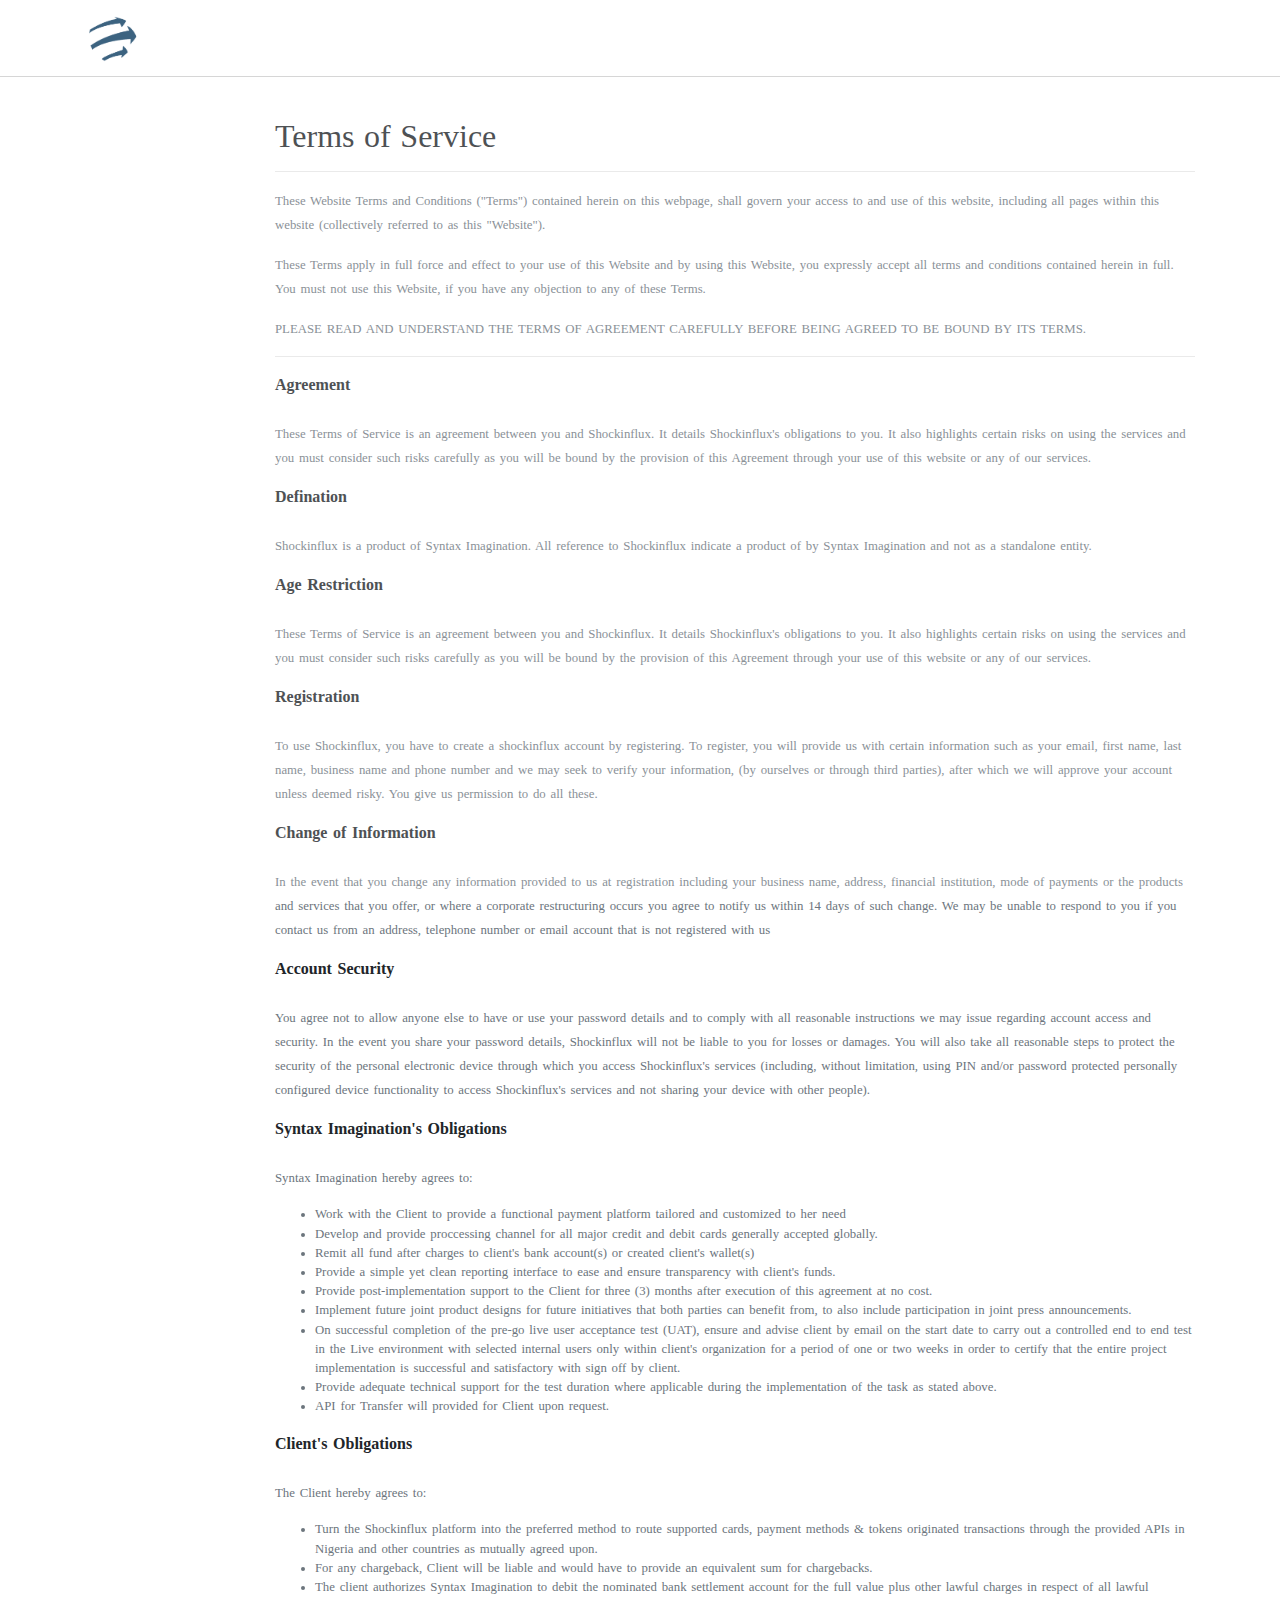
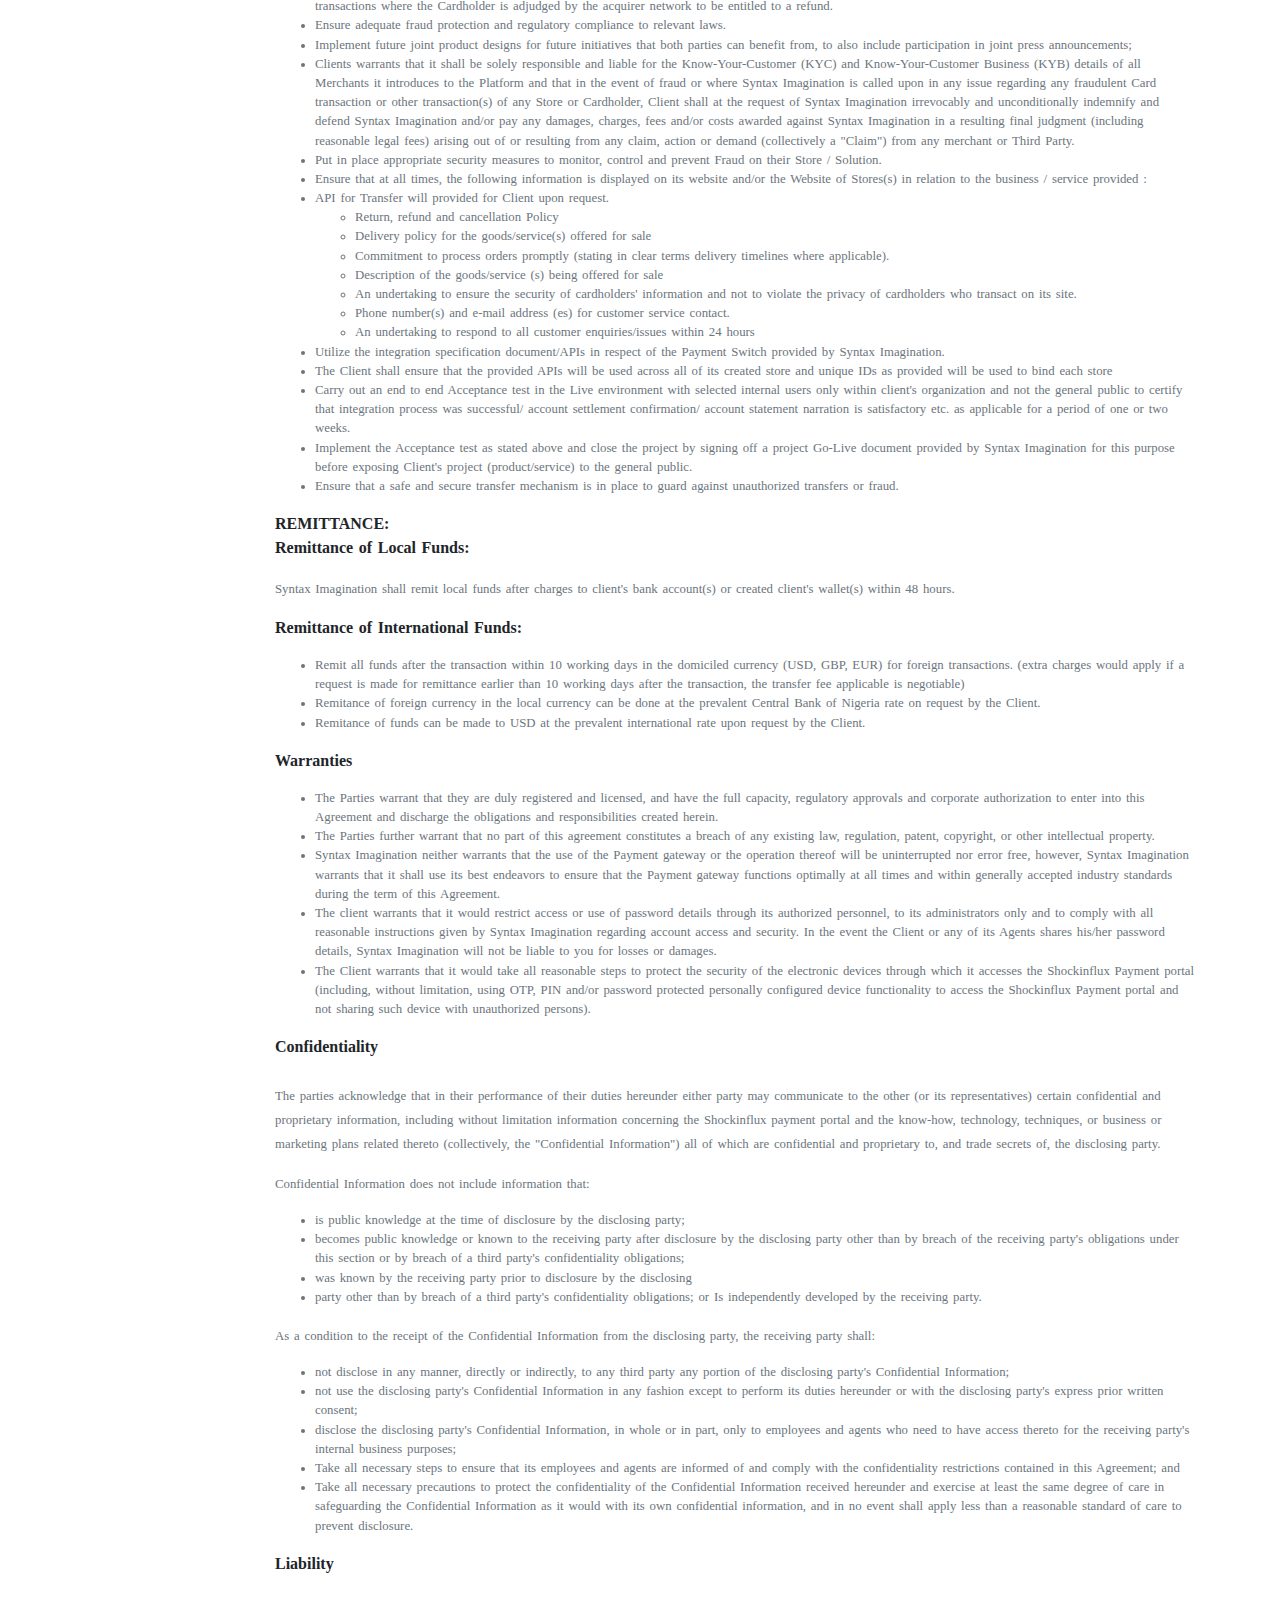
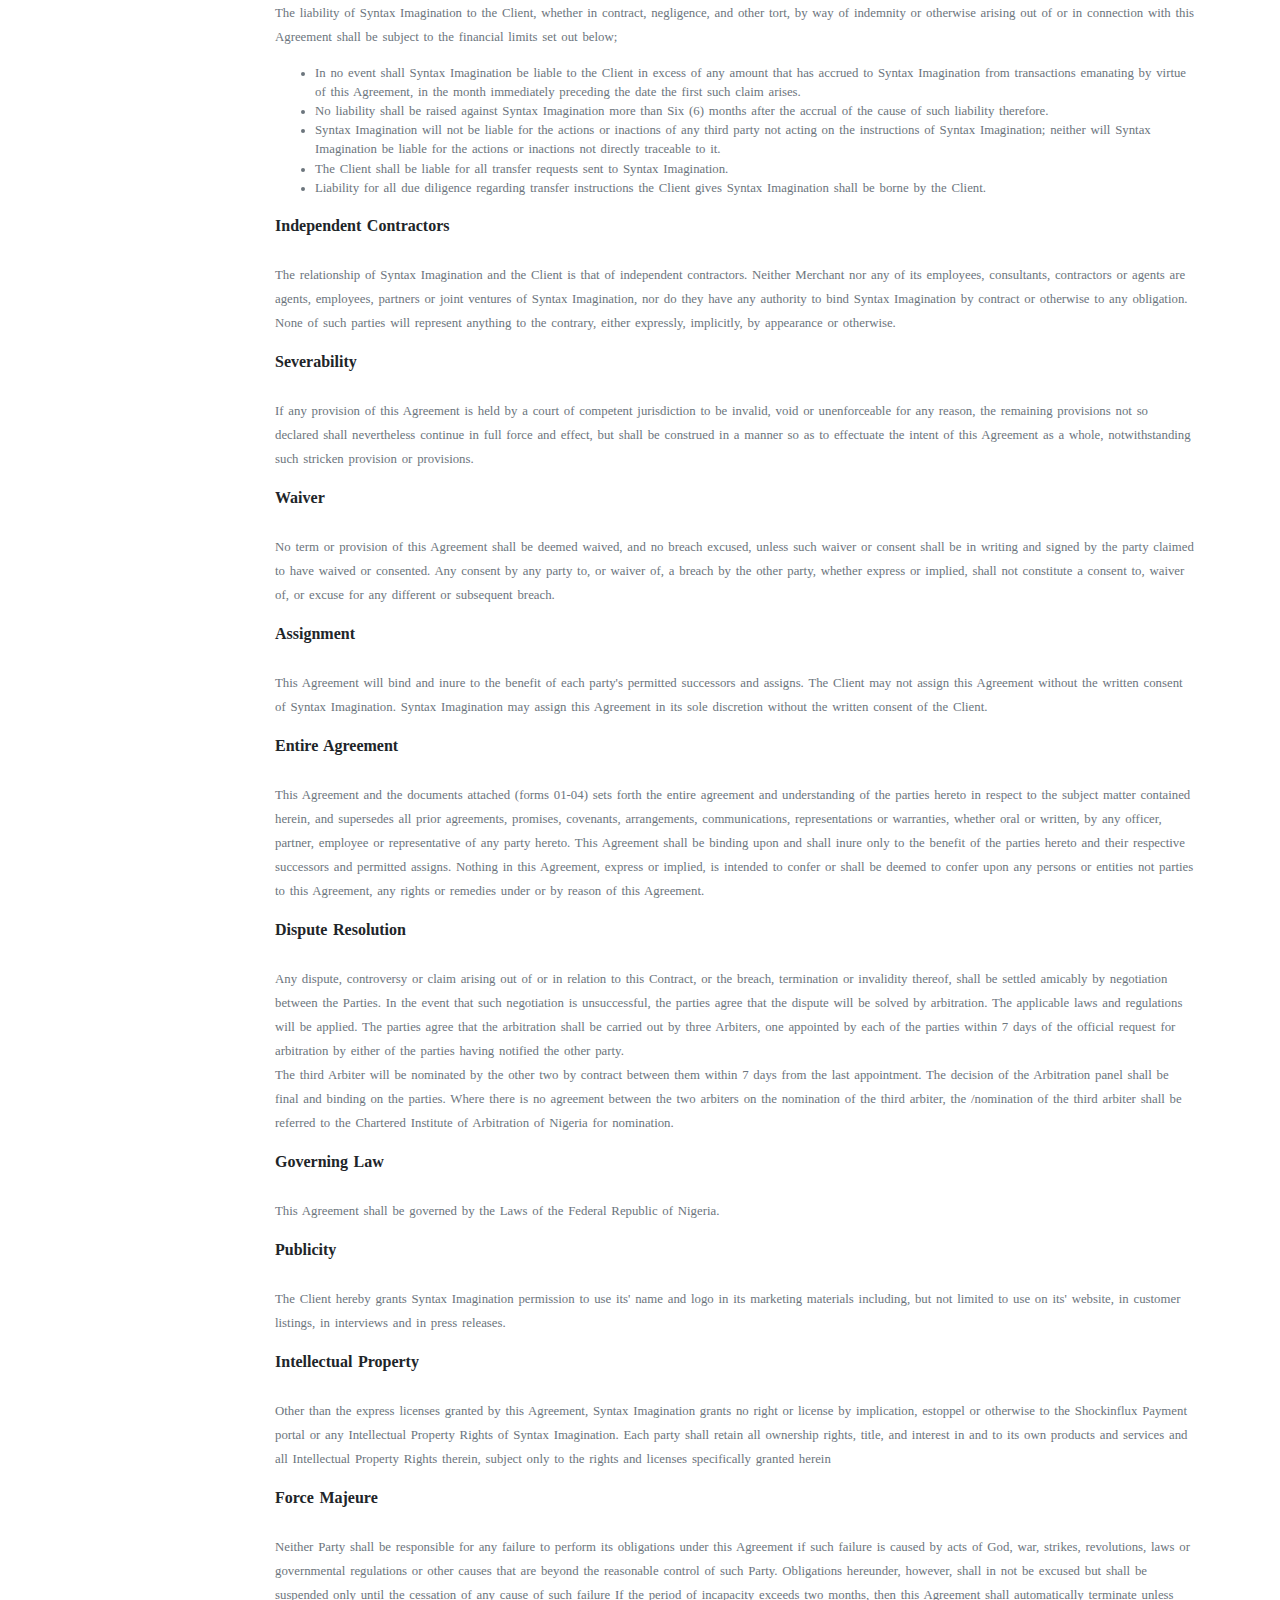
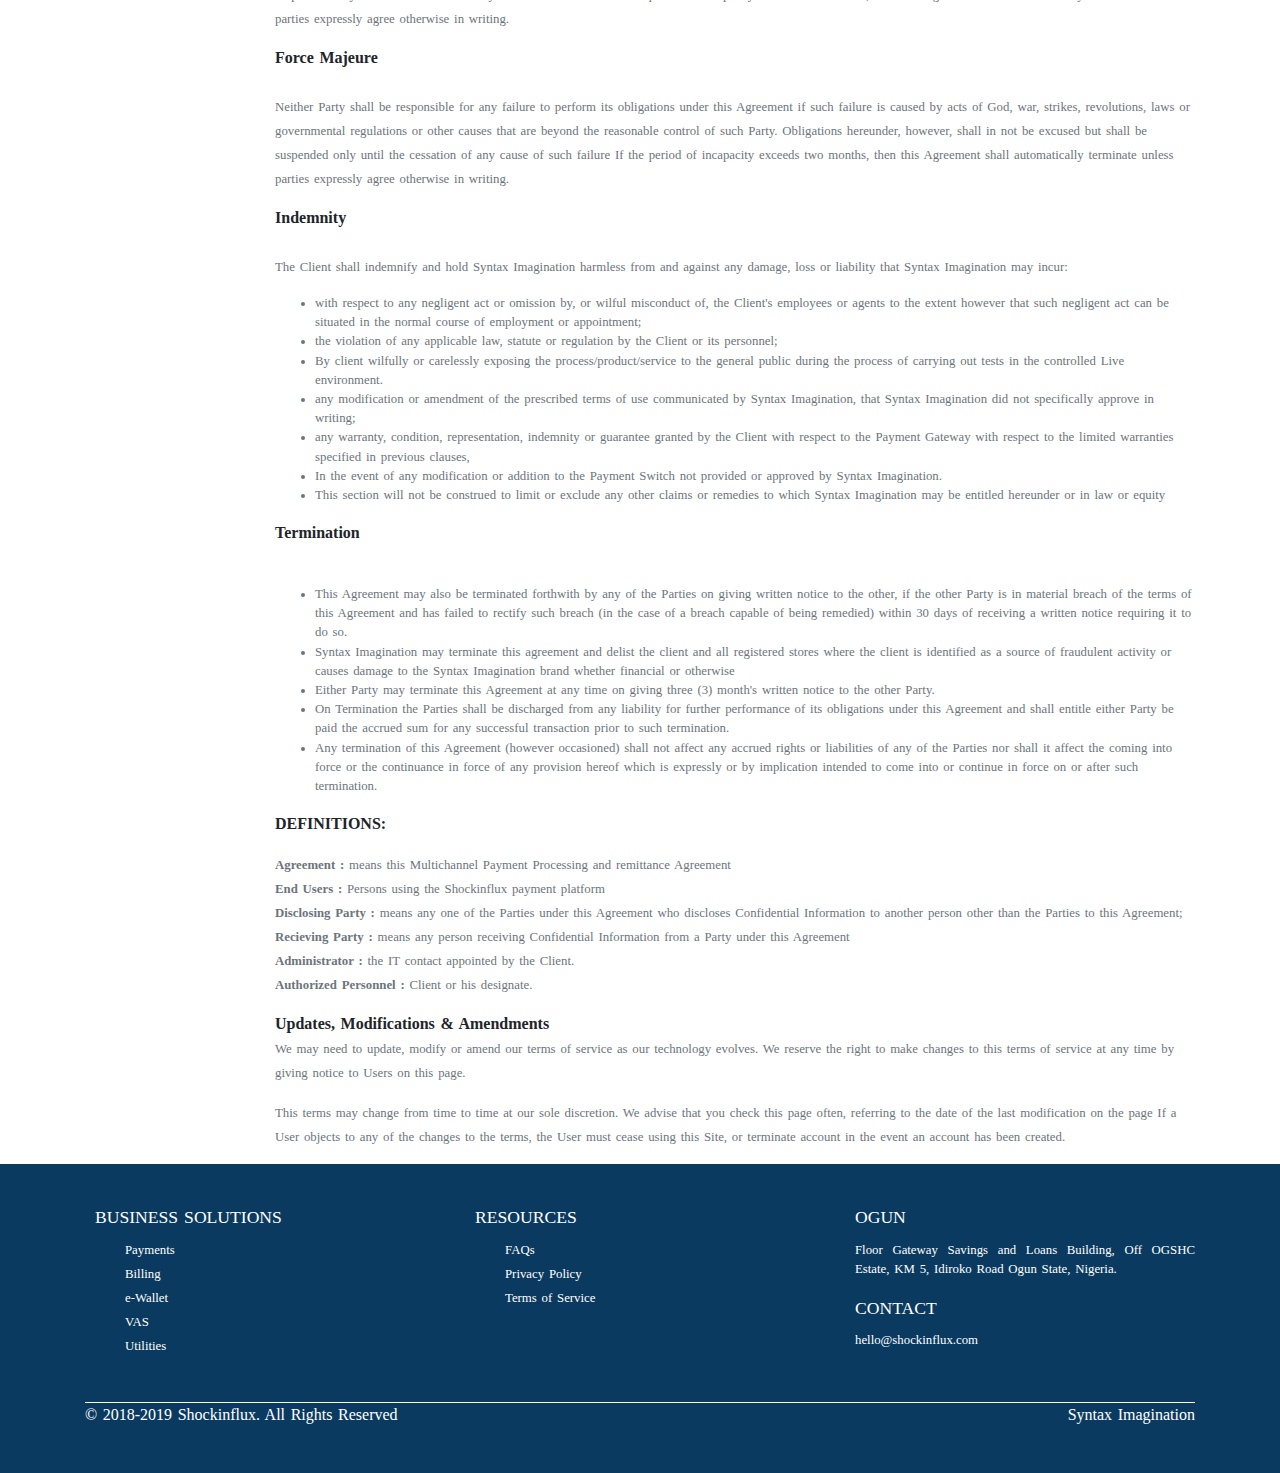
<file: terms.html>
<!DOCTYPE html>
<html lang="en">
<head>
       <title>Shockinflux Terms & Conditions</title>
       <meta name="theme-color" content="#0A3A60"/>
       <meta name="description" content="Research based financial solutions">
       <meta name = "keywords" content="card payment, bank payment, e-wallet, funding, vas, value added services, ">
       <meta name="author" content="Shockinflux Team">
       <meta name="viewport" content="width=device-width, initial-scale=1.0">
       <link rel="icon" type="image/png" sizes="56x56" href="/img/icons/terms-and-conditions.png">
        <link rel="apple-touch-icon" type="image/png" sizes="56x56" href="/img/icons/terms-and-conditions.png">
       <link href="https://fonts.googleapis.com/css?family=Karla|Montserrat|Lato|Space+Mono|Work+Sans&display=swap" rel="stylesheet">
       <link rel="manifest" href="manifest.json" />
       <link rel="stylesheet" href="https://use.fontawesome.com/releases/v5.5.0/css/all.css" integrity="sha384-B4dIYHKNBt8Bc12p+WXckhzcICo0wtJAoU8YZTY5qE0Id1GSseTk6S+L3BlXeVIU" crossorigin="anonymous">
      <!-- <link rel="stylesheet" href="https://maxcdn.bootstrapcdn.com/bootstrap/4.3.1/css/bootstrap.min.css"> -->
      <link rel="stylesheet" href="bootstrap/css/bootstrap.min.css">
      <!-- <link rel="stylesheet" href="bootstrap/css/bootstrap-grid.min.css"> -->
      <link rel="stylesheet" href="css/main.css">
      <link rel="stylesheet" href="css/responsive.css">
      <link rel="stylesheet" href="css/dropshadow.css">
      <link rel="stylesheet" href="css/animate.css">

</head>
<body>
  <div id="loader-wrapper">
    <div id="loader"></div>
  </div>
  <div class="container-fluid">

  <nav class="navbar navbar-expand-md navbar-light">
    <!-- Brand -->

    <div class="container">
      <div class="" id="logo">
        <a class="navbar-brand" href="index.html" name="navbar-brand" aria-label="Shockinflux Home page">
          <img src="./img/logo/sh_b.png" alt="Main Logo">
        </a>

      </div>
  </div>
  </nav>


  <main class="main" id="main">

    <section id="terms">

      <div class="container content">
            <div class="row">
                <div class="col-md-2 base">
                    <div class="title-base text-right">
                    </div>
                </div>
                <div class="muted col-md-10">
                  <h2>Terms of Service</h2>
                  <hr>
                  <div class="text-policy">
                    <p>
                        <small class="text-muted">
                          These Website Terms and Conditions ("Terms") contained herein on this webpage, shall govern your access to and use of this website, including all pages within this website (collectively referred to as this "Website").
                        </small>
                    </p>
                    <p>
                        <small class="text-muted">
                          These Terms apply in full force and effect to your use of this Website and by using this Website, you expressly accept all terms and conditions contained herein in full. You must not use this Website, if you have any objection to any of these Terms.
                        </small>
                    </p>
                    <p>
                        <small class="text-muted">PLEASE READ AND UNDERSTAND THE TERMS OF AGREEMENT CAREFULLY BEFORE BEING AGREED TO BE BOUND BY ITS TERMS.
                        </small>

                    </p>



                    <hr class="space s">
                         <p>
                        <strong class="text-black">
                          Agreement
                        </strong><br> <br>

                        <small class="text-muted">
                          These Terms of Service is an agreement between you and Shockinflux. It details Shockinflux's obligations to you. It also highlights certain risks on using the services and you must consider such risks carefully as you will be bound by the provision of this Agreement through your use of this website or any of our services.
                        </small>
                    </p>

                    <p>
                        <strong class="text-black">
                            Defination
                        </strong><br> <br>

                        <small class="text-muted">
                            Shockinflux is a product of Syntax Imagination. All reference to Shockinflux indicate a product of by Syntax Imagination and not as a standalone entity.
                        </small>
                    </p>

                         <p>
                        <strong class="text-black">
                          Age Restriction
                        </strong><br> <br>

                        <small class="text-muted">
                          These Terms of Service is an agreement between you and Shockinflux. It details Shockinflux's obligations to you. It also highlights certain risks on using the services and you must consider such risks carefully as you will be bound by the provision of this Agreement through your use of this website or any of our services.
                        </small>
                    </p>

                    <p>
                        <strong class="text-black">
                          Registration
                        </strong><br> <br>

                        <small class="text-muted">
                          To use Shockinflux, you have to create a shockinflux account by registering. To register, you will provide us with certain information such as your email, first name, last name, business name and phone number and we may seek to verify your information, (by ourselves or through third parties), after which we will approve your account unless deemed risky. You give us permission to do all these.
                        </small>
                    </p>

                    <p>
                        <strong class="text-black">
                          Change of Information
                        </strong><br> <br>

                        <small class="text-muted">
                          In the event that you change any information provided to us at registration including your business name, address, financial institution, mode of payments or the products and services that you offer, or where a corporate restructuring occurs you agree to notify us within 14 days of such change. We may be unable to respond to you if you contact us from an address, telephone number or email account that is not registered with us
                        </small>
                    </p>


                    <p>
                        <strong class="text-black">
                          Account Security
                        </strong><br> <br>

                        <small class="text-muted">
                          You agree not to allow anyone else to have or use your password details and to comply with all reasonable instructions we may issue regarding account access and security. In the event you share your password details, Shockinflux will not be liable to you for losses or damages. You will also take all reasonable steps to protect the security of the personal electronic device through which you access Shockinflux's services (including, without limitation, using PIN and/or password protected personally configured device functionality to access Shockinflux's services and not sharing your device with other people).
                        </small>
                    </p>

                    <p>
                   <strong class="text-black">
                      Syntax Imagination's Obligations
                   </strong><br>

                <br>
                   <small class="text-muted">Syntax Imagination hereby agrees to:
                   </small>
               <br>

                </p><p>
                   <small class="text-muted">
                       </small>
                     </p>
                     <ul>
                       <small class="text-muted">
                      <li> Work with the Client to provide a functional payment platform tailored
                          and customized to her need</li>
                       <li>Develop and provide proccessing channel for all major credit and debit
                          cards generally accepted globally.</li>
                       <li> Remit all fund after charges to client's bank account(s) or created client's wallet(s)</li>
                       <li>Provide a simple yet clean reporting interface to ease and ensure
                          transparency with client's funds.</li>
                      <li> Provide post-implementation support to the Client for three (3) months
                          after execution of this agreement at no cost.</li>
                       <li> Implement future joint product designs for future initiatives that both
                          parties can benefit from, to also include participation in joint press
                          announcements.</li>
                       <li>On successful completion of the pre-go live user acceptance test (UAT),
                          ensure and advise client by email on the start date to carry out a
                          controlled end to end test in the Live environment with selected internal
                          users only within client's organization for a period of one or two weeks in
                          order to certify that the entire project implementation is successful and
                          satisfactory with sign off by client.</li>
                       <li> Provide adequate technical support for the test duration where
                          applicable during the implementation of the task as stated above.</li>
                        <li>API for Transfer will provided for Client upon request.</li>

                       </small>
                     </ul>
                     <small class="text-muted">
                   </small>
               <p></p>

               <p>
                  <strong class="text-black">
                     Client's Obligations
                  </strong><br>

               <br>
                  <small class="text-muted">The Client hereby agrees to:
                  </small>
              <br>

               </p><p>
                  <small class="text-muted">
                      </small>
                    </p>
                    <ul>
                      <small class="text-muted">
                     <li> Turn the Shockinflux platform into the preferred method to route
                        supported cards, payment methods &amp; tokens originated transactions
                        through the provided APIs in Nigeria and other countries as mutually
                        agreed upon.</li>
                      <li>For any chargeback, Client will be liable and would have to provide an
                          equivalent sum for chargebacks.</li>
                      <li> The client authorizes Syntax Imagination to debit the nominated bank
                          settlement account for the full value plus other lawful charges in respect
                          of all lawful transactions where the Cardholder is adjudged by the
                          acquirer network to be entitled to a refund.</li>
                      <li>Ensure adequate fraud protection and regulatory compliance to relevant
                          laws.</li>
                     <li> Implement future joint product designs for future initiatives that both
                        parties can benefit from, to also include participation in joint press
                        announcements;</li>
                      <li> Clients warrants that it shall be solely responsible and liable for the Know-Your-Customer (KYC) and Know-Your-Customer Business (KYB) details of all
                          Merchants it introduces to the Platform and that in the event of fraud or
                          where Syntax Imagination is called upon in any issue regarding any
                          fraudulent Card transaction or other transaction(s) of any Store or
                          Cardholder, Client shall at the request of Syntax Imagination irrevocably
                          and unconditionally indemnify and defend Syntax Imagination and/or
                          pay any damages, charges, fees and/or costs awarded against Syntax
                          Imagination in a resulting final judgment (including reasonable legal fees)
                          arising out of or resulting from any claim, action or demand (collectively a
                          "Claim") from any merchant or Third Party.</li>
                      <li>Put in place appropriate security measures to monitor, control and prevent Fraud on their Store / Solution.</li>
                      <li> Ensure that at all times, the following information is displayed on its website
                          and/or the Website of Stores(s) in relation to the business / service
                          provided :</li>
                       <li>API for Transfer will provided for Client upon request.
                         <ul>
                           <li>Return, refund and cancellation Policy</li>
                           <li>Delivery policy for the goods/service(s) offered for sale</li>
                           <li>Commitment to process orders promptly (stating in clear terms delivery
                              timelines where applicable).</li>
                          <li>Description of the goods/service (s) being offered for sale</li>
                          <li>An undertaking to ensure the security of cardholders' information and
                              not to violate the privacy of cardholders who transact on its site.</li>
                          <li>Phone number(s) and e-mail address (es) for customer service contact.</li>
                          <li>An undertaking to respond to all customer enquiries/issues within 24
                              hours</li>
                         </ul>
                       </li>
                       <li>Utilize the integration specification document/APIs in respect of the
                          Payment Switch provided by Syntax Imagination.</li>
                        <li>The Client shall ensure that the provided APIs will be used across all of its
                            created store and unique IDs as provided will be used to bind each store</li>
                        <li>Carry out an end to end Acceptance test in the Live environment with
                            selected internal users only within client's organization and not the
                            general public to certify that integration process was successful/ account
                            settlement confirmation/ account statement narration is satisfactory etc.
                            as applicable for a period of one or two weeks.</li>
                        <li>Implement the Acceptance test as stated above and close the project
                            by signing off a project Go-Live document provided by Syntax
                            Imagination for this purpose before exposing Client's project
                            (product/service) to the general public.</li>
                        <li>Ensure that a safe and secure transfer mechanism is in place to guard
                            against unauthorized transfers or fraud.</li>

                      </small>
                    </ul>
                    <small class="text-muted">
                  </small>
              <p></p>

              <p>
                  <strong class="text-black">
                      REMITTANCE:
                  </strong><br>

                  <strong class="text-black">
                      Remittance of Local Funds:
                  </strong>

                 </p><p>
                  <small class="text-muted">Syntax Imagination shall remit local funds after charges to client's bank account(s) or created client's wallet(s) within 48 hours.
                  </small>
                </p>

              <strong class="text-black">
                  Remittance of International Funds:
              </strong><br>
               <p>
                  <small class="text-muted">
                      </small>
                    </p>
                    <ul>
                      <small class="text-muted">
                     <li> Remit all funds after the transaction within 10 working days in the
                        domiciled currency (USD, GBP, EUR) for foreign transactions. (extra
                        charges would apply if a request is made for remittance earlier than 10
                        working days after the transaction, the transfer fee applicable is
                        negotiable)</li>
                      <li>Remitance of foreign currency in the local currency can be done at the
                          prevalent Central Bank of Nigeria rate on request by the Client.</li>
                      <li> Remitance of funds can be made to USD at the prevalent international
                          rate upon request by the Client.</li>

                      </small>
                    </ul>
                    <small class="text-muted">
                  </small>
              <p></p>

              <p>
                  <strong class="text-black">
                      Warranties
                  </strong><br>

               </p><p>
                  <small class="text-muted">
                      </small>
                    </p>
                    <ul>
                      <small class="text-muted">
                     <li> The Parties warrant that they are duly registered and licensed, and have
                        the full capacity, regulatory approvals and corporate authorization to
                        enter into this
                        Agreement and discharge the obligations and responsibilities created
                        herein.</li>
                      <li>The Parties further warrant that no part of this agreement constitutes a
                          breach of any existing law, regulation, patent, copyright, or other
                          intellectual property.</li>
                      <li> Syntax Imagination neither warrants that the use of the Payment gateway
                          or the operation thereof will be uninterrupted nor error free, however,
                          Syntax Imagination warrants that it shall use its best endeavors to ensure
                          that the Payment gateway functions optimally at all times and within
                          generally accepted industry standards during the term of this Agreement.</li>
                      <li>The client warrants that it would restrict access or use of password details
                          through its authorized personnel, to its administrators only and to comply
                          with all reasonable instructions given by Syntax Imagination regarding
                          account access and security. In the event the Client or any of its Agents
                          shares his/her password details, Syntax Imagination will not be liable to
                          you for losses or damages.</li>
                     <li> The Client warrants that it would take all reasonable steps to protect the
                        security of the electronic devices through which it accesses the
                        Shockinflux Payment portal (including, without limitation, using OTP, PIN
                        and/or password protected personally configured device functionality to
                        access the Shockinflux Payment portal and not sharing such device with
                        unauthorized persons).</li>

                      </small>
                    </ul>
                    <small class="text-muted">
                  </small>
              <p></p>

              <p>
                  <strong class="text-black">
                      Confidentiality
                  </strong><br>

               <br>
                  <small class="text-muted">The parties acknowledge that in their performance of their duties hereunder
                      either party may communicate to the other (or its representatives) certain
                      confidential and proprietary information, including without limitation information
                      concerning the Shockinflux payment portal and the know-how, technology,
                      techniques, or business or marketing plans related thereto (collectively, the "Confidential Information") all of which are confidential and proprietary to, and
                      trade secrets of, the disclosing party.
                  </small>
              </p><p>
                  <small class="text-muted">
                      Confidential Information does not include information that:
                  </small>
              </p>
               <p>
                  <small class="text-muted">
                      </small>
                    </p>
                    <ul>
                      <small class="text-muted">
                     <li> is public knowledge at the time of disclosure by the disclosing party;</li>
                      <li>becomes public knowledge or known to the receiving party after
                          disclosure by the disclosing party other than by breach of the receiving
                          party's obligations under this section or by breach of a third party's confidentiality obligations;</li>
                      <li> was known by the receiving party prior to disclosure by the disclosing</li>
                      <li>party other than by breach of a third party's confidentiality obligations; or
                          Is independently developed by the receiving party.</li>

                      </small>
                    </ul>
                    <p>
                        <small class="text-muted">
                            As a condition to the receipt of the Confidential Information from the disclosing party, the receiving party shall:
                        </small>
                    </p>
                    <ul>
                        <small class="text-muted">
                       <li> not disclose in any manner, directly or indirectly, to any third party any
                          portion of the disclosing party's Confidential Information;</li>
                        <li>not use the disclosing party's Confidential Information in any fashion
                            except to perform its duties hereunder or with the disclosing party's express prior written consent;</li>
                        <li> disclose the disclosing party's Confidential Information, in whole or in
                            part, only to employees and agents who need to have access thereto for the receiving party's internal business purposes;</li>
                        <li>Take all necessary steps to ensure that its employees and agents are
                            informed of and comply with the confidentiality restrictions contained in this Agreement; and</li>
                            <li>Take all necessary precautions to protect the confidentiality of the
                                Confidential Information received hereunder and exercise at least the
                                same degree of care in safeguarding the Confidential Information as it
                                would with its own confidential information, and in no event shall apply
                                less than a reasonable standard of care to prevent disclosure.</li>

                        </small>
                      </ul>
                    <small class="text-muted">
                  </small>
              <p></p>

              <p>
                  <strong class="text-black">
                      Liability
                  </strong><br>

               <br>
                  <small class="text-muted">The liability of Syntax Imagination to the Client, whether in contract, negligence,
                      and other tort, by way of indemnity or otherwise arising out of or in connection
                      with this
                      Agreement shall be subject to the financial limits set out below;
                  </small>
               </p><p>
                  <small class="text-muted">
                      </small>
                    </p>
                    <ul>
                      <small class="text-muted">
                     <li> In no event shall Syntax Imagination be liable to the Client in excess of any
                        amount that has accrued to Syntax Imagination from transactions
                        emanating by virtue of this Agreement, in the month immediately
                        preceding the date the first such claim arises.</li>
                      <li>No liability shall be raised against Syntax Imagination more than Six (6)
                          months after the accrual of the cause of such liability therefore.</li>
                      <li> Syntax Imagination will not be liable for the actions or inactions of any
                          third party not acting on the instructions of Syntax Imagination; neither will
                          Syntax Imagination be liable for the actions or inactions not directly
                          traceable to it.</li>
                      <li>The Client shall be liable for all transfer requests sent to Syntax
                          Imagination.</li>
                          <li>Liability for all due diligence regarding transfer instructions the Client gives
                              Syntax Imagination shall be borne by the Client.</li>

                      </small>
                    </ul>
                    <small class="text-muted">
                  </small>
              <p></p>

              <p>
                  <strong class="text-black">
                      Independent Contractors
                  </strong><br> <br>

                  <small class="text-muted">
                      The relationship of Syntax Imagination and the Client is that of independent
                      contractors. Neither Merchant nor any of its employees, consultants, contractors
                      or agents are agents, employees, partners or joint ventures of Syntax
                      Imagination, nor do they have any authority to bind Syntax Imagination by
                      contract or otherwise to any obligation. None of such parties will represent
                      anything to the contrary, either expressly, implicitly, by appearance or
                      otherwise.
                  </small>
              </p>

              <p>
                  <strong class="text-black">
                      Severability
                  </strong><br> <br>

                  <small class="text-muted">
                      If any provision of this Agreement is held by a court of competent jurisdiction to
                      be invalid, void or unenforceable for any reason, the remaining provisions not so
                      declared shall nevertheless continue in full force and effect, but shall be
                      construed in a manner so as to effectuate the intent of this Agreement as a
                      whole, notwithstanding such stricken provision or provisions.
                  </small>
              </p>

              <p>
                  <strong class="text-black">
                      Waiver
                  </strong><br> <br>

                  <small class="text-muted">
                      No term or provision of this Agreement shall be deemed waived, and no breach
                      excused, unless such waiver or consent shall be in writing and signed by the
                      party claimed to have waived or consented. Any consent by any party to, or
                      waiver of, a breach by the other party, whether express or implied, shall not
                      constitute a consent to, waiver of, or excuse for any different or subsequent
                      breach.
                  </small>
              </p>

              <p>
                  <strong class="text-black">
                      Assignment
                  </strong><br> <br>

                  <small class="text-muted">
                      This Agreement will bind and inure to the benefit of each party's permitted
                      successors and assigns. The Client may not assign this Agreement without the
                      written consent of Syntax Imagination. Syntax Imagination may assign this
                      Agreement in its sole discretion without the written consent of the Client.
                  </small>
              </p>

              <p>
                  <strong class="text-black">
                      Entire Agreement
                  </strong><br> <br>

                  <small class="text-muted">
                      This Agreement and the documents attached (forms 01-04) sets forth the entire
                      agreement and understanding of the parties hereto in respect to the subject
                      matter contained herein, and supersedes all prior agreements, promises,
                      covenants, arrangements, communications, representations or warranties,
                      whether oral or written, by any officer, partner, employee or representative of any party hereto. This Agreement shall be binding upon and shall inure only to
                      the benefit of the parties hereto and their respective successors and permitted
                      assigns. Nothing in this Agreement, express or implied, is intended to confer or
                      shall be deemed to confer upon any persons or entities not parties to this
                      Agreement, any rights or remedies under or by reason of this Agreement.
                  </small>
              </p>

              <p>
                  <strong class="text-black">
                      Dispute Resolution
                  </strong><br> <br>

                  <small class="text-muted">
                      Any dispute, controversy or claim arising out of or in relation to this Contract,
                      or the breach, termination or invalidity thereof, shall be settled amicably by
                      negotiation between the Parties. In the event that such negotiation is
                      unsuccessful, the parties agree that the dispute will be solved by arbitration.
                      The applicable laws and regulations will be applied. The parties agree that the
                      arbitration shall be carried out by three Arbiters, one appointed by each of the
                      parties within 7 days of the official request for arbitration by either of the parties
                      having notified the other party.<br>
                      The third Arbiter will be nominated by the other two by contract between them
                      within 7 days from the last appointment. The decision of the Arbitration panel
                      shall be final and binding on the parties. Where there is no agreement between
                      the two arbiters on the nomination of the third arbiter, the /nomination of the
                      third arbiter shall be referred to the Chartered Institute of Arbitration of Nigeria
                      for nomination.
                  </small>
              </p>

              <p>
                  <strong class="text-black">
                      Governing Law
                  </strong><br> <br>

                  <small class="text-muted">
                      This Agreement shall be governed by the Laws of the Federal Republic of Nigeria.
                  </small>
              </p>

              <p>
                  <strong class="text-black">
                      Publicity
                  </strong><br> <br>

                  <small class="text-muted">
                      The Client hereby grants Syntax Imagination permission to use its' name and logo in its marketing materials including, but not limited to use on its' website, in
                      customer listings, in interviews and in press releases.
                  </small>
              </p>

              <p>
                  <strong class="text-black">
                      Intellectual Property
                  </strong><br> <br>

                  <small class="text-muted">
                      Other than the express licenses granted by this Agreement, Syntax Imagination
                      grants no right or license by implication, estoppel or otherwise to the Shockinflux
                      Payment portal or any Intellectual Property Rights of Syntax Imagination. Each
                      party shall retain all ownership rights, title, and interest in and to its own products
                      and services and all Intellectual Property Rights therein, subject only to the rights
                      and licenses specifically granted herein
                  </small>
              </p>


              <p>
                  <strong class="text-black">
                      Force Majeure
                  </strong><br> <br>

                  <small class="text-muted">
                      Neither Party shall be responsible for any failure to perform its obligations under
                      this Agreement if such failure is caused by acts of God, war, strikes, revolutions,
                      laws or governmental regulations or other causes that are beyond the
                      reasonable control of such Party. Obligations hereunder, however, shall in not
                      be excused but shall be suspended only until the cessation of any cause of
                      such failure
                      If the period of incapacity exceeds two months, then this Agreement shall
                      automatically terminate unless parties expressly agree otherwise in writing.
                  </small>
              </p>

              <p>
                  <strong class="text-black">
                      Force Majeure
                  </strong><br> <br>

                  <small class="text-muted">
                      Neither Party shall be responsible for any failure to perform its obligations under
                      this Agreement if such failure is caused by acts of God, war, strikes, revolutions,
                      laws or governmental regulations or other causes that are beyond the
                      reasonable control of such Party. Obligations hereunder, however, shall in not
                      be excused but shall be suspended only until the cessation of any cause of
                      such failure
                      If the period of incapacity exceeds two months, then this Agreement shall
                      automatically terminate unless parties expressly agree otherwise in writing.
                  </small>
              </p>


              <p>
                  <strong class="text-black">
                      Indemnity
                  </strong><br>

               <br>
                  <small class="text-muted">The Client shall indemnify and hold Syntax Imagination harmless from and
                      against any damage, loss or liability that Syntax Imagination may incur:
                  </small>
               </p><p>
                  <small class="text-muted">
                      </small>
                    </p>
                    <ul>
                      <small class="text-muted">
                     <li> with respect to any negligent act or omission by, or wilful misconduct of,
                        the Client's employees or agents to the extent however that such
                        negligent act can be situated in the normal course of employment or
                        appointment;</li>
                      <li>the violation of any applicable law, statute or regulation by the Client or its personnel;</li>
                      <li> By client wilfully or carelessly exposing the process/product/service to the
                          general public during the process of carrying out tests in the controlled
                          Live environment.</li>
                      <li>any modification or amendment of the prescribed terms of use
                          communicated by Syntax Imagination, that Syntax Imagination did not
                          specifically approve in writing;</li>
                      <li>any warranty, condition, representation, indemnity or guarantee granted
                          by the Client with respect to the Payment Gateway with respect to the
                          limited warranties specified in previous clauses,</li>
                        <li>In the event of any modification or addition to the Payment Switch not
                            provided or approved by Syntax Imagination.</li>
                        <li>This section will not be construed to limit or exclude any other claims or
                        remedies to which Syntax Imagination may be entitled hereunder or in
                        law or equity</li>

                      </small>
                    </ul>
                    <small class="text-muted">
                  </small>
              <p></p>

              <p>
                  <strong class="text-black">
                   Termination
                  </strong><br>

               <br>
               </p><p>
                  <small class="text-muted">
                      </small>
                    </p>
                    <ul>
                      <small class="text-muted">
                     <li> This Agreement may also be terminated forthwith by any of the Parties on
                        giving written notice to the other, if the other Party is in material breach of
                        the terms of this Agreement and has failed to rectify such breach (in the
                        case of a breach capable of being remedied) within 30 days of receiving
                        a written notice requiring it to do so.</li>
                      <li>Syntax Imagination may terminate this agreement and delist the client
                          and all registered stores where the client is identified as a source of
                          fraudulent activity or causes damage to the Syntax Imagination brand
                          whether financial or otherwise</li>
                      <li> Either Party may terminate this Agreement at any time on giving three (3)
                          month's written notice to the other Party.</li>
                      <li>On Termination the Parties shall be discharged from any liability for further
                          performance of its obligations under this Agreement and shall entitle
                          either Party be paid the accrued sum for any successful transaction prior
                          to such termination.</li>
                      <li>Any termination of this Agreement (however occasioned) shall not affect
                          any accrued rights or liabilities of any of the Parties nor shall it affect the
                          coming into force or the continuance in force of any provision hereof
                          which is expressly or by implication intended to come into or continue in
                          force on or after such termination.</li>

                      </small>
                    </ul>
                    <small class="text-muted">
                  </small>
              <p></p>

              <p>
                  <strong class="text-black">
                      DEFINITIONS:
                  </strong><br>

                  <small class="text-muted">
                      </small></p><p><small class="text-muted">
                          <strong class="text-black">
                              Agreement :
                          </strong> means this Multichannel Payment Processing and remittance
                          Agreement<br>

                          <strong class="text-black">
                              End Users :
                          </strong> Persons using the Shockinflux payment platform<br>

                          <strong class="text-black">
                              Disclosing Party :
                          </strong> means any one of the Parties under this Agreement who
                          discloses
                          Confidential Information to another person other than the Parties to this
                          Agreement;<br>

                          <strong class="text-black">
                              Recieving Party :
                          </strong> means any person receiving Confidential Information from a
                          Party
                          under this Agreement<br>

                          <strong class="text-black">
                              Administrator :
                          </strong> the IT contact appointed by the Client.<br>

                          <strong class="text-black">
                              Authorized Personnel :
                          </strong> Client or his designate.<br>


                  </small>
              </p>

              <p>
                  <strong class="text-black">
                    Updates, Modifications &amp; Amendments
                  </strong><br>

                  <small class="text-muted">
                  We may need to update, modify or amend our terms of service as our technology evolves. We reserve the right to make changes to this terms of service at any time by giving notice to Users on this page.
                  </small>
              </p>

              <p>
                  <small class="text-muted">This terms may change from time to time at our sole discretion. We advise that you check this page often, referring to the date of the last modification on the page If a User objects to any of the changes to the terms, the User must cease using this Site, or terminate account in the event an account has been created.
                  </small>
              </p>
                </div>
                </div>
            </div>
            <!-- <hr class="space m"> -->
        </div>

    </section>

  </main>

      <footer>
          <div class="row">
            <div class="col footer">
                <div class="container">

                  <div class="row">
                      <div class="col-md-4">
                        <div class="contents">
                          <p class="title">BUSINESS SOLUTIONS</p>
                          <ul>
                            <li>
                            Payments

                            </li>
                            <li>
                              Billing

                            </li>
                            <li>
                              e-Wallet

                            </li>
                            <li title="Value Added Servies">
                               VAS

                            </li>
                            <li>
                              Utilities

                            </li>
                          </ul>
                        </div>
                      </div>
                      <div class="col-md-4">
                        <div class="contents">
                          <p class="title">RESOURCES</h1>
                            <ul>
                              <li>
                                <a class="" href="faq.html" aria-label="Frequently Asked Questions"> FAQs </a>

                              </li>
                              <li>
                                <a class="" href="privacy.html" aria-label="privacy"> Privacy Policy </a>

                              </li>
                              <li>

                                <a class="" href="terms.html" aria-label="Terms"> Terms of Service </a>
                              </li>
                            </ul>
                        </div>
                      </div>
                      <div class="col-md-4">
                        <div class="contents">
                          <p class="title">
                            OGUN
                          </p>
                          <address class="address">Floor Gateway Savings and Loans Building, Off OGSHC Estate, KM 5,
                            Idiroko Road Ogun State, Nigeria.</address>
                          <p class="title">CONTACT</p>
                          <ul>
                            <li>
                              <a class="active hello" href="mailto:hello@shockinflux.com" aria-label="Customer Care"> hello@shockinflux.com </a>

                            </li>
                          </ul>
                        </div>
                        <div class="socials">
                          <span class="social facebook">
                            <a href="https://www.facebook.com/theshockinflux" aria-label="facebook profile">

                            <i class="fab fa-facebook-square"></i>
                          </a>
                          </span>
                          <span class="social instagram">
                              <a href="https://www.instagram.com/theshockinflux/" aria-label="instagram profile">
                            <i class="fab fa-instagram"></i>
                          </a>
                          </span>
                          <span class="social twitter">
                            <a href="https://twitter.com/theshockinflux" aria-label="twitter profile">
                            <i class="fab fa-twitter"></i>
                          </a>
                          </span>
                        </div>
                      </div>
                    </div>

                    <div class="row">
                      <div class="col">
                        <div style="background-color:#fff; height:1px;"></div>

                        <div class="copyright">
                          <div class="devcopy">
                            <p>&copy; 2018-2019 Shockinflux. All Rights Reserved</p>
                          </div>

                          <div class="powered">
                            <p>Syntax Imagination</p>
                          </div>

                        </div>

                      </div>
                    </div>

                </div>
            </div>
          </div>
      </footer>
</div>
<!-- <script src="https://ajax.googleapis.com/ajax/libs/jquery/3.3.1/jquery.min.js"></script> -->
<script src="jquery/jquery.min.js" charset="utf-8"></script>

<!-- <script src="https://ajax.googleapis.com/ajax/libs/jquery/3.4.1/jquery.min.js"></script>
 <script src="https://maxcdn.bootstrapcdn.com/bootstrap/3.4.0/js/bootstrap.min.js"></script> -->

<!-- Popper JS -->
<script src="https://cdnjs.cloudflare.com/ajax/libs/popper.js/1.14.7/umd/popper.min.js"></script>
<script src="js/slick.js"></script>

<!-- Latest compiled JavaScript -->
<!-- <script src="https://maxcdn.bootstrapcdn.com/bootstrap/4.3.1/js/bootstrap.min.js"></script> -->
<script src="bootstrap/js/bootstrap.min.js" charset="utf-8"></script>
<script src="bootstrap/js/bootstrap.bundle.min.js" charset="utf-8"></script>
<script src="js/shockinflux.js" charset="utf-8"></script>
<script src="js/main.js" charset="utf-8"></script>
<!--
<script src="sw/index.js" charset="utf-8"></script>
<script src="caches.js" charset="utf-8"></script> -->


<script type="text/javascript">


</script>
</body>
</html>
</file>
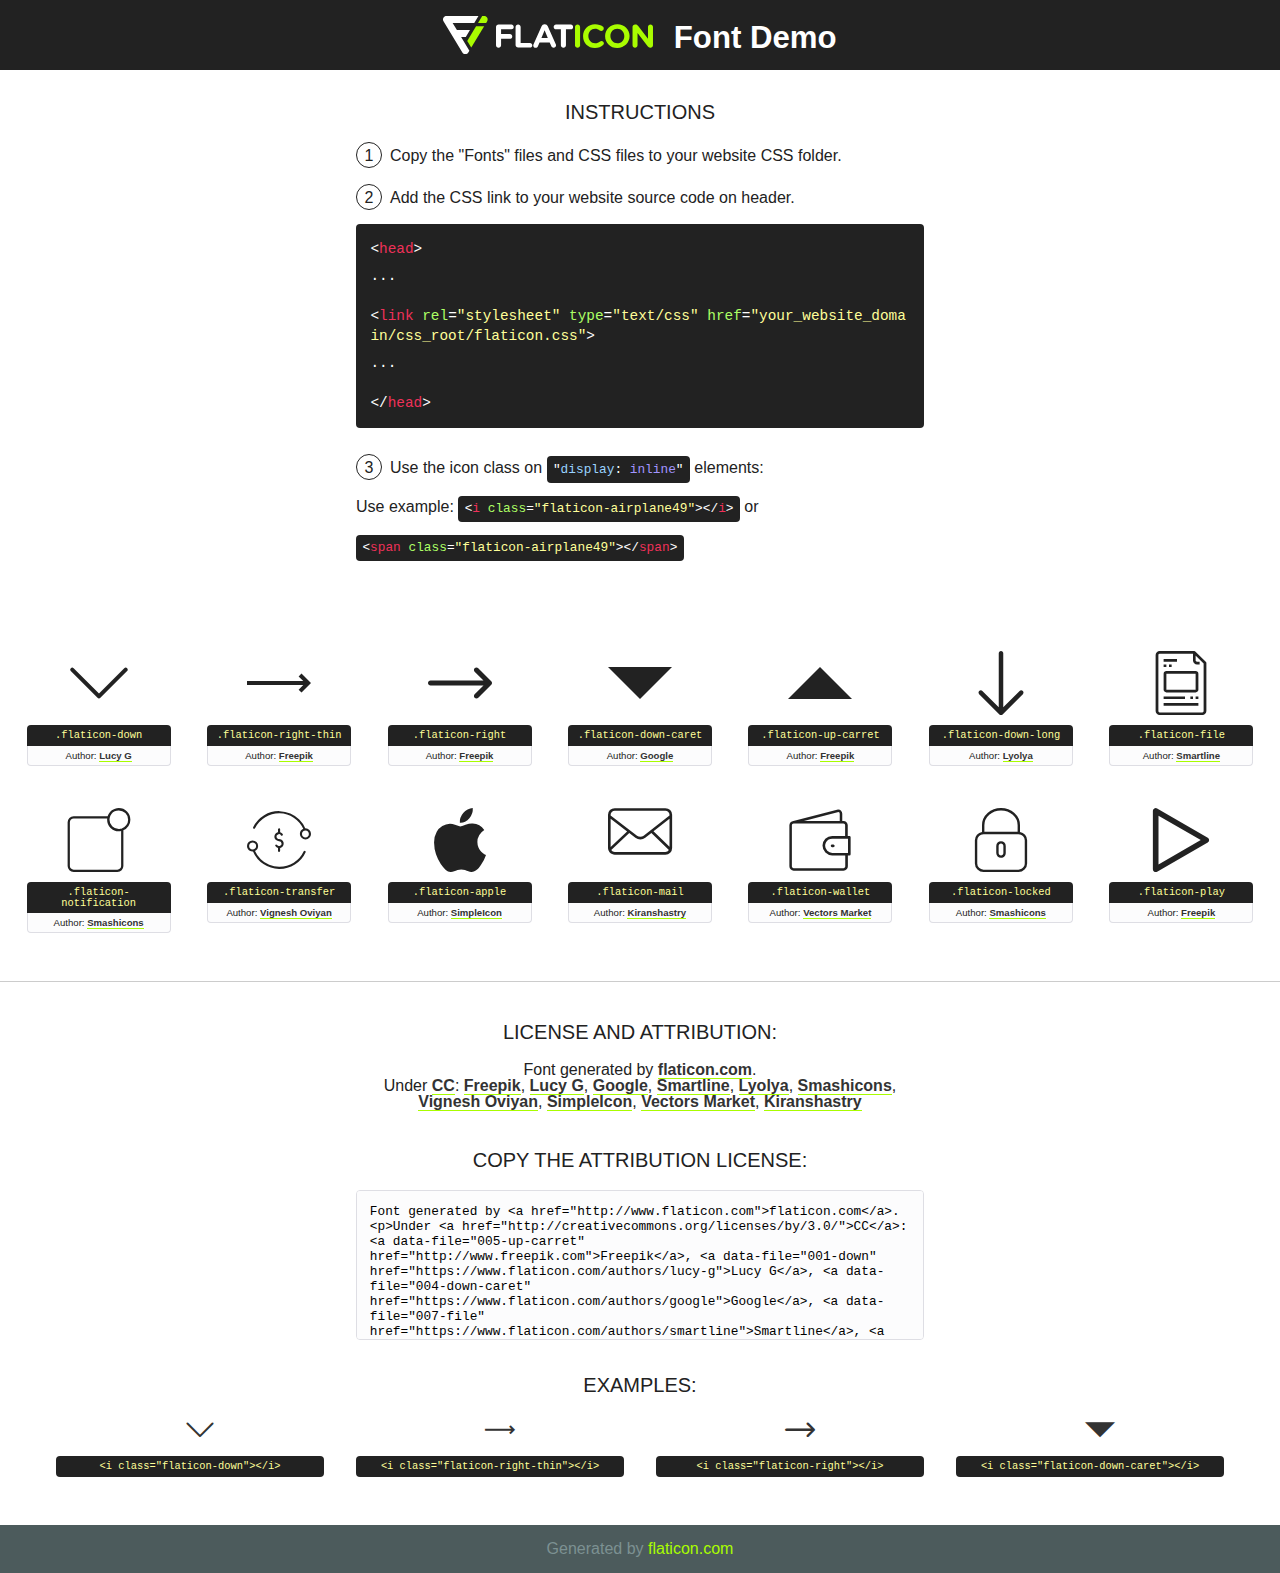
<file: font/flaticon.html>
<!DOCTYPE html>
<!--
  Flaticon icon font: Flaticon
  Creation date: 02/10/2018 20:17
-->
<html>
<!DOCTYPE html>
<html>

<head>
    <title>Flaticon WebFont</title>
    <link href="http://fonts.googleapis.com/css?family=Varela+Round" rel="stylesheet" type="text/css" />
    <link rel="stylesheet" type="text/css" href="flaticon.css">
    <meta charset="UTF-8">
    <style>
    html, body, div, span, applet, object, iframe,
    h1, h2, h3, h4, h5, h6, p, blockquote, pre,
    a, abbr, acronym, address, big, cite, code,
    del, dfn, em, img, ins, kbd, q, s, samp,
    small, strike, strong, sub, sup, tt, var,
    b, u, i, center,
    dl, dt, dd, ol, ul, li,
    fieldset, form, label, legend,
    table, caption, tbody, tfoot, thead, tr, th, td,
    article, aside, canvas, details, embed, 
    figure, figcaption, footer, header, hgroup, 
    menu, nav, output, ruby, section, summary,
    time, mark, audio, video {
        margin: 0;
        padding: 0;
        border: 0;
        font-size: 100%;
        font: inherit;
        vertical-align: baseline;
    }
    /* HTML5 display-role reset for older browsers */
    article, aside, details, figcaption, figure, 
    footer, header, hgroup, menu, nav, section {
        display: block;
    }
    body {
        line-height: 1;
    }
    ol, ul {
        list-style: none;
    }
    blockquote, q {
        quotes: none;
    }
    blockquote:before, blockquote:after,
    q:before, q:after {
        content: '';
        content: none;
    }
    table {
        border-collapse: collapse;
        border-spacing: 0;
    }
    body {
        font-family: 'Varela Round', Helvetica, Arial, sans-serif;
        font-size: 16px;
        color: #222;
    }
    a {
        color: #333;
        border-bottom: 1px solid #a9fd00;
        font-weight: bold;
        text-decoration: none;
    }
    * {
        -moz-box-sizing: border-box;
        -webkit-box-sizing: border-box;
        box-sizing: border-box;
        margin: 0;
        padding: 0;
    }
    [class^="flaticon-"]:before, [class*=" flaticon-"]:before, [class^="flaticon-"]:after, [class*=" flaticon-"]:after {
        font-family: Flaticon;
        font-size: 30px;
        font-style: normal;
        margin-left: 20px;
        color: #333;
    }
    .wrapper {
        max-width: 600px;
        margin: auto;
        padding: 0 1em;
    }
    .title {
        font-size: 1.25em;
        text-align: center;
        margin-bottom: 1em;
        text-transform: uppercase;
    }
    header {
        text-align: center;
        background-color: #222;
        color: #fff;
        padding: 1em;
    }
    header .logo {
        width: 210px;
        height: 38px;
        display: inline-block;
        vertical-align: middle;
        margin-right: 1em;
        border: none;
    }
    header strong {
        font-size: 1.95em;
        font-weight: bold;
        vertical-align: middle;
        margin-top: 5px;
        display: inline-block;
    }
    .demo {
        margin: 2em auto;
        line-height: 1.25em;
    }
    .demo ul li {
        margin-bottom: 1em;
    }
    .demo ul li .num {
        color: #222;
        border-radius: 20px;
        display: inline-block;
        width: 26px;
        padding: 3px;
        height: 26px;
        text-align: center;
        margin-right: 0.5em;
        border: 1px solid #222;
    }
    .demo ul li code {
        background-color: #222;
        border-radius: 4px;
        padding: 0.25em 0.5em;
        display: inline-block;
        color: #fff;
        font-family: Consolas,Monaco,Lucida Console,Liberation Mono,DejaVu Sans Mono,Bitstream Vera Sans Mono,Courier New, monospace;
        font-weight: lighter;
        margin-top: 1em;
        font-size: 0.8em;
        word-break: break-all;
    }
    .demo ul li code.big {
        padding: 1em;
        font-size: 0.9em;
    }
    .demo ul li code .red {
        color: #EF3159;
    }
    .demo ul li code .green {
        color: #ACFF65;
    }
    .demo ul li code .yellow {
        color: #FFFF99;
    }
    .demo ul li code .blue {
        color: #99D3FF;
    }
    .demo ul li code .purple {
        color: #A295FF;
    }
    .demo ul li code .dots {
        margin-top: 0.5em;
        display: block;
    }
    #glyphs {
        border-bottom: 1px solid #ccc;
        padding: 2em 0;
        text-align: center;
    }
    .glyph {
        display: inline-block;
        width: 9em;
        margin: 1em;
        text-align: center;
        vertical-align: top;
        background: #FFF;
    }
    .glyph .glyph-icon {
        padding: 10px;
        display: block;
        font-family:"Flaticon";
        font-size: 64px;
        line-height: 1;
    }
    .glyph .glyph-icon:before {
        font-size: 64px;
        color: #222;
        margin-left: 0;
    }
    .class-name {
        font-size: 0.65em;
        background-color: #222;
        color: #fff;
        border-radius: 4px 4px 0 0;
        padding: 0.5em;
        color: #FFFF99;
        font-family: Consolas,Monaco,Lucida Console,Liberation Mono,DejaVu Sans Mono,Bitstream Vera Sans Mono,Courier New, monospace;
    }
    .author-name {
        font-size: 0.6em;
        background-color: #fcfcfd;
        border: 1px solid #DEDEE4;
        border-top: 0;
        border-radius: 0 0 4px 4px;
        padding: 0.5em;
    }
    .class-name:last-child {
        font-size: 10px;
        color:#888;
    }
    .class-name:last-child a {
        font-size: 10px;
        color:#555;
    }
    .class-name:last-child a:hover {
        color:#a9fd00;
    }
    .glyph > input {
        display: block;
        width: 100px;
        margin: 5px auto;
        text-align: center;
        font-size: 12px;
        cursor: text;
    }
    .glyph > input.icon-input {
        font-family:"Flaticon";
        font-size: 16px;
        margin-bottom: 10px;
    }
    .attribution .title {
        margin-top: 2em;
    }
    .attribution textarea {
        background-color: #fcfcfd;
        padding: 1em;
        border: none;
        box-shadow: none;
        border: 1px solid #DEDEE4;
        border-radius: 4px;
        resize: none;
        width: 100%;
        height: 150px;
        font-size: 0.8em;
        font-family: Consolas,Monaco,Lucida Console,Liberation Mono,DejaVu Sans Mono,Bitstream Vera Sans Mono,Courier New, monospace;
        -webkit-appearance: none;
    }
    .iconsuse {
        margin: 2em auto;
        text-align: center;
        max-width: 1200px;
    }
    .iconsuse:after {
        content: '';
        display: table;
        clear: both;
    }
    .iconsuse .image {
        float: left;
        width: 25%;
        padding: 0 1em;
    }
    .iconsuse .image p {
        margin-bottom: 1em;
    }
    .iconsuse .image span {
        display: block;
        font-size: 0.65em;
        background-color: #222;
        color: #fff;
        border-radius: 4px;
        padding: 0.5em;
        color: #FFFF99;
        margin-top: 1em;
        font-family: Consolas,Monaco,Lucida Console,Liberation Mono,DejaVu Sans Mono,Bitstream Vera Sans Mono,Courier New, monospace;
    }
    #footer {
        text-align: center;
        background-color: #4C5B5C;
        color: #7c9192;
        padding: 1em;
    }
    #footer a {
        border: none;
        color: #a9fd00;
        font-weight: normal;
    }
    @media (max-width: 960px) {
        .iconsuse .image {
            width: 50%;
        }
    }
    @media (max-width: 560px) {
        .iconsuse .image {
            width: 100%;
        }
    }
    </style>
</head>

<body class="characters-off">

    <header>
        <a href="http://www.flaticon.com" target="_blank" class="logo">
            <svg version="1.1" xmlns="http://www.w3.org/2000/svg" xmlns:xlink="http://www.w3.org/1999/xlink" xmlns:a="http://ns.adobe.com/AdobeSVGViewerExtensions/3.0/" viewBox="0 0 560.875 102.036" enable-background="new 0 0 560.875 102.036" xml:space="preserve">
                <defs>
                </defs>
                <g>
                    <g class="letters">
                        <path fill="#ffffff" d="M141.596,29.675c0-3.777,2.985-6.767,6.764-6.767h34.438c3.426,0,6.15,2.728,6.15,6.15
                        c0,3.43-2.724,6.149-6.15,6.149h-27.674v13.091h23.719c3.429,0,6.151,2.724,6.151,6.15c0,3.43-2.723,6.149-6.151,6.149h-23.719
                        v17.574c0,3.773-2.986,6.761-6.764,6.761c-3.779,0-6.764-2.989-6.764-6.761V29.675z"></path>
                        <path fill="#ffffff" d="M193.844,29.149c0-3.781,2.985-6.767,6.764-6.767c3.776,0,6.763,2.985,6.763,6.767v42.957h25.039
                        c3.426,0,6.149,2.726,6.149,6.153c0,3.425-2.723,6.15-6.149,6.15h-31.802c-3.779,0-6.764-2.986-6.764-6.768V29.149z"></path>
                        <path fill="#ffffff" d="M241.891,75.71l21.438-48.407c1.492-3.341,4.215-5.357,7.906-5.357h0.792
                        c3.686,0,6.323,2.017,7.815,5.357l21.439,48.407c0.436,0.967,0.701,1.845,0.701,2.723c0,3.602-2.809,6.501-6.414,6.501
                        c-3.161,0-5.269-1.845-6.499-4.655l-4.132-9.661h-27.059l-4.301,10.102c-1.144,2.631-3.426,4.214-6.237,4.214
                        c-3.517,0-6.24-2.81-6.24-6.325C241.1,77.64,241.451,76.677,241.891,75.71z M279.932,58.666l-8.521-20.297l-8.526,20.297H279.932
                        z"></path>
                        <path fill="#ffffff" d="M314.864,35.387H301.86c-3.429,0-6.239-2.813-6.239-6.238c0-3.429,2.811-6.24,6.239-6.24h39.533
                        c3.426,0,6.237,2.811,6.237,6.24c0,3.425-2.811,6.238-6.237,6.238h-13.001v42.785c0,3.773-2.99,6.761-6.764,6.761
                        c-3.779,0-6.764-2.989-6.764-6.761V35.387z"></path>
                        <path fill="#A9FD00" d="M352.615,29.149c0-3.781,2.985-6.767,6.767-6.767c3.774,0,6.761,2.985,6.761,6.767v49.024
                        c0,3.773-2.987,6.761-6.761,6.761c-3.781,0-6.767-2.989-6.767-6.761V29.149z"></path>
                        <path fill="#A9FD00" d="M374.132,53.836v-0.179c0-17.481,13.178-31.801,32.065-31.801c9.22,0,15.459,2.458,20.557,6.238
                        c1.402,1.054,2.637,2.985,2.637,5.357c0,3.692-2.985,6.59-6.681,6.59c-1.845,0-3.071-0.702-4.044-1.319
                        c-3.776-2.813-7.729-4.393-12.562-4.393c-10.364,0-17.831,8.611-17.831,19.154v0.173c0,10.542,7.291,19.329,17.831,19.329
                        c5.715,0,9.492-1.756,13.359-4.834c1.049-0.874,2.458-1.491,4.039-1.491c3.429,0,6.325,2.813,6.325,6.236
                        c0,2.106-1.056,3.78-2.282,4.834c-5.539,4.834-12.036,7.733-21.878,7.733C387.572,85.464,374.132,71.493,374.132,53.836z"></path>
                        <path fill="#A9FD00" d="M433.009,53.836v-0.179c0-17.481,13.79-31.801,32.766-31.801c18.981,0,32.592,14.143,32.592,31.628v0.173
                        c0,17.483-13.785,31.807-32.769,31.807C446.625,85.464,433.009,71.32,433.009,53.836z M484.224,53.836v-0.179
                        c0-10.539-7.725-19.326-18.626-19.326c-10.893,0-18.449,8.611-18.449,19.154v0.173c0,10.542,7.73,19.329,18.626,19.329
                        C476.676,72.986,484.224,64.378,484.224,53.836z"></path>
                        <path fill="#A9FD00" d="M506.233,29.321c0-3.774,2.99-6.763,6.767-6.763h1.401c3.252,0,5.183,1.583,7.029,3.953l26.093,34.265
                        V29.059c0-3.692,2.99-6.677,6.681-6.677c3.683,0,6.671,2.985,6.671,6.677v48.934c0,3.78-2.987,6.765-6.764,6.765h-0.436
                        c-3.257,0-5.188-1.581-7.034-3.953l-27.056-35.492v32.944c0,3.687-2.985,6.676-6.678,6.676c-3.683,0-6.673-2.989-6.673-6.676
                        V29.321z"></path>
                    </g>
                    <g class="insignia">
                        <path fill="#ffffff" d="M48.372,56.137h12.517l11.156-18.537H37.186L25.688,18.539h57.825L94.668,0H9.271
                        C5.925,0,2.842,1.801,1.198,4.716c-1.644,2.907-1.593,6.482,0.134,9.343l50.38,83.501c1.678,2.781,4.689,4.476,7.938,4.476
                        c3.246,0,6.257-1.695,7.935-4.476l2.898-4.804L48.372,56.137z"></path>
                        <g class="i">
                            <path fill="#A9FD00" d="M93.575,18.539h0.031v0.004l21.652,0.004l2.705-4.488c1.727-2.861,1.778-6.436,0.133-9.343
                            C116.454,1.801,113.371,0,110.026,0h-5.294L93.575,18.539z"></path>
                            <polygon fill="#A9FD00" points="88.291,27.356 64.725,66.486 75.519,84.404 109.942,27.356"></polygon>
                        </g>
                    </g>
                </g>
            </svg>
        </a>
        <strong>Font Demo</strong>
    </header>


    <section class="demo wrapper">

        <p class="title">Instructions</p>

        <ul>
            <li>
                <span class="num">1</span>Copy the "Fonts" files and CSS files to your website CSS folder.
            </li>
            <li>
                <span class="num">2</span>Add the CSS link to your website source code on header.
                <code class="big">
                    &lt;<span class="red">head</span>&gt;
                    <br/><span class="dots">...</span>
                    <br/>&lt;<span class="red">link</span> <span class="green">rel</span>=<span class="yellow">"stylesheet"</span> <span class="green">type</span>=<span class="yellow">"text/css"</span> <span class="green">href</span>=<span class="yellow">"your_website_domain/css_root/flaticon.css"</span>&gt;
                    <br/><span class="dots">...</span>
                    <br/>&lt;/<span class="red">head</span>&gt;
                </code>
            </li>

            <li>
                <p>
                    <span class="num">3</span>Use the icon class on <code>"<span class="blue">display</span>:<span class="purple"> inline</span>"</code> elements:
                    <br />
                    Use example: <code>&lt;<span class="red">i</span> <span class="green">class</span>=<span class="yellow">&quot;flaticon-airplane49&quot;</span>&gt;&lt;/<span class="red">i</span>&gt;</code> or <code>&lt;<span class="red">span</span> <span class="green">class</span>=<span class="yellow">&quot;flaticon-airplane49&quot;</span>&gt;&lt;/<span class="red">span</span>&gt;</code>
            </li>
        </ul>

    </section>




   <section id="glyphs">          
    
      
        <div class="glyph"><div class="glyph-icon flaticon-down"></div>
            <div class="class-name">.flaticon-down</div>
            <div class="author-name">Author: <a data-file="001-down" href="https://www.flaticon.com/authors/lucy-g">Lucy G</a> </div> 
        </div>        
        
        <div class="glyph"><div class="glyph-icon flaticon-right-thin"></div>
            <div class="class-name">.flaticon-right-thin</div>
            <div class="author-name">Author: <a data-file="002-right-thin" href="http://www.freepik.com">Freepik</a> </div> 
        </div>        
        
        <div class="glyph"><div class="glyph-icon flaticon-right"></div>
            <div class="class-name">.flaticon-right</div>
            <div class="author-name">Author: <a data-file="003-right" href="http://www.freepik.com">Freepik</a> </div> 
        </div>        
        
        <div class="glyph"><div class="glyph-icon flaticon-down-caret"></div>
            <div class="class-name">.flaticon-down-caret</div>
            <div class="author-name">Author: <a data-file="004-down-caret" href="https://www.flaticon.com/authors/google">Google</a> </div> 
        </div>        
        
        <div class="glyph"><div class="glyph-icon flaticon-up-carret"></div>
            <div class="class-name">.flaticon-up-carret</div>
            <div class="author-name">Author: <a data-file="005-up-carret" href="http://www.freepik.com">Freepik</a> </div> 
        </div>        
        
        <div class="glyph"><div class="glyph-icon flaticon-down-long"></div>
            <div class="class-name">.flaticon-down-long</div>
            <div class="author-name">Author: <a data-file="006-down-long" href="https://www.flaticon.com/authors/lyolya">Lyolya</a> </div> 
        </div>        
        
        <div class="glyph"><div class="glyph-icon flaticon-file"></div>
            <div class="class-name">.flaticon-file</div>
            <div class="author-name">Author: <a data-file="007-file" href="https://www.flaticon.com/authors/smartline">Smartline</a> </div> 
        </div>        
        
        <div class="glyph"><div class="glyph-icon flaticon-notification"></div>
            <div class="class-name">.flaticon-notification</div>
            <div class="author-name">Author: <a data-file="008-notification" href="https://www.flaticon.com/authors/smashicons">Smashicons</a> </div> 
        </div>        
        
        <div class="glyph"><div class="glyph-icon flaticon-transfer"></div>
            <div class="class-name">.flaticon-transfer</div>
            <div class="author-name">Author: <a data-file="009-transfer" href="https://www.flaticon.com/authors/vignesh-oviyan">Vignesh Oviyan</a> </div> 
        </div>        
        
        <div class="glyph"><div class="glyph-icon flaticon-apple"></div>
            <div class="class-name">.flaticon-apple</div>
            <div class="author-name">Author: <a data-file="010-apple" href="https://www.flaticon.com/authors/simpleicon">SimpleIcon</a> </div> 
        </div>        
        
        <div class="glyph"><div class="glyph-icon flaticon-mail"></div>
            <div class="class-name">.flaticon-mail</div>
            <div class="author-name">Author: <a data-file="011-mail" href="https://www.flaticon.com/authors/kiranshastry">Kiranshastry</a> </div> 
        </div>        
        
        <div class="glyph"><div class="glyph-icon flaticon-wallet"></div>
            <div class="class-name">.flaticon-wallet</div>
            <div class="author-name">Author: <a data-file="012-wallet" href="https://www.flaticon.com/authors/vectors-market">Vectors Market</a> </div> 
        </div>        
        
        <div class="glyph"><div class="glyph-icon flaticon-locked"></div>
            <div class="class-name">.flaticon-locked</div>
            <div class="author-name">Author: <a data-file="013-locked" href="https://www.flaticon.com/authors/smashicons">Smashicons</a> </div> 
        </div>        
        
        <div class="glyph"><div class="glyph-icon flaticon-play"></div>
            <div class="class-name">.flaticon-play</div>
            <div class="author-name">Author: <a data-file="014-play" href="http://www.freepik.com">Freepik</a> </div> 
        </div>        
        

    </section>



    <section class="attribution wrapper"   style="text-align:center;">

      <div class="title">License and attribution:</div><div class="attrDiv">Font generated by <a href="http://www.flaticon.com">flaticon.com</a>. <div><p>Under <a href="http://creativecommons.org/licenses/by/3.0/">CC</a>: <a data-file="005-up-carret" href="http://www.freepik.com">Freepik</a>, <a data-file="001-down" href="https://www.flaticon.com/authors/lucy-g">Lucy G</a>, <a data-file="004-down-caret" href="https://www.flaticon.com/authors/google">Google</a>, <a data-file="007-file" href="https://www.flaticon.com/authors/smartline">Smartline</a>, <a data-file="006-down-long" href="https://www.flaticon.com/authors/lyolya">Lyolya</a>, <a data-file="013-locked" href="https://www.flaticon.com/authors/smashicons">Smashicons</a>, <a data-file="009-transfer" href="https://www.flaticon.com/authors/vignesh-oviyan">Vignesh Oviyan</a>, <a data-file="010-apple" href="https://www.flaticon.com/authors/simpleicon">SimpleIcon</a>, <a data-file="012-wallet" href="https://www.flaticon.com/authors/vectors-market">Vectors Market</a>, <a data-file="011-mail" href="https://www.flaticon.com/authors/kiranshastry">Kiranshastry</a></p>  </div>
      </div>
      <div class="title">Copy the Attribution License:</div>

    <textarea onclick="this.focus();this.select();">Font generated by &lt;a href=&quot;http://www.flaticon.com&quot;&gt;flaticon.com&lt;/a&gt;. <p>Under <a href="http://creativecommons.org/licenses/by/3.0/">CC</a>: <a data-file="005-up-carret" href="http://www.freepik.com">Freepik</a>, <a data-file="001-down" href="https://www.flaticon.com/authors/lucy-g">Lucy G</a>, <a data-file="004-down-caret" href="https://www.flaticon.com/authors/google">Google</a>, <a data-file="007-file" href="https://www.flaticon.com/authors/smartline">Smartline</a>, <a data-file="006-down-long" href="https://www.flaticon.com/authors/lyolya">Lyolya</a>, <a data-file="013-locked" href="https://www.flaticon.com/authors/smashicons">Smashicons</a>, <a data-file="009-transfer" href="https://www.flaticon.com/authors/vignesh-oviyan">Vignesh Oviyan</a>, <a data-file="010-apple" href="https://www.flaticon.com/authors/simpleicon">SimpleIcon</a>, <a data-file="012-wallet" href="https://www.flaticon.com/authors/vectors-market">Vectors Market</a>, <a data-file="011-mail" href="https://www.flaticon.com/authors/kiranshastry">Kiranshastry</a></p>  
     </textarea>

    </section>

    <section class="iconsuse">

          <div class="title">Examples:</div>            
             
            <div class="image">
                <p>
                    <i class="glyph-icon flaticon-down"></i> 
                    <span>&lt;i class=&quot;flaticon-down&quot;&gt;&lt;/i&gt;</span>
                </p>
            </div>
            
            <div class="image">
                <p>
                    <i class="glyph-icon flaticon-right-thin"></i> 
                    <span>&lt;i class=&quot;flaticon-right-thin&quot;&gt;&lt;/i&gt;</span>
                </p>
            </div>
            
            <div class="image">
                <p>
                    <i class="glyph-icon flaticon-right"></i> 
                    <span>&lt;i class=&quot;flaticon-right&quot;&gt;&lt;/i&gt;</span>
                </p>
            </div>
            
            <div class="image">
                <p>
                    <i class="glyph-icon flaticon-down-caret"></i> 
                    <span>&lt;i class=&quot;flaticon-down-caret&quot;&gt;&lt;/i&gt;</span>
                </p>
            </div>
                       
        </div>
                            
    </section>

<div id="footer">
    <div>Generated by <a href="http://www.flaticon.com">flaticon.com</a>
    </div>
</div>



</body>
</html>
</file>
<file: css/main.css>
html {
  margin: 0 !important;
  padding: 0 !important;
  overflow-x: hidden;
}

#loader-wrapper {
  position: fixed;
  top: 0;
  left: 0;
  width: 100%;
  height: 100%;
  z-index: 9999999999;
  background: #fff;
  overflow: hidden;
}
#loader-wrapper #loader {
  background: url(../img/loader2.gif);
  width: 100px;
  height: 100px;
  position: relative;
  top: 40%;
  /* margin: 40px auto; */
  background-repeat: no-repeat;
  background-size: contain;
  margin: -32px auto 0 auto;
}

body {
  font-family: "Lato";
  word-spacing: 0.1em;
  font-size: 1rem;
}

body::-webkit-scrollbar {
  width: 0.6em;
}

body::-webkit-scrollbar-thumb {
  background: linear-gradient(0deg, #00a2ff 100%, #0a3a60 0%);
  border-radius: 30px;
}

.contents {
  text-align: justify;
}

.mb120 {
  padding-bottom: 120px;
}

.mb80 {
  padding-bottom: 80px;
}

.heading {
  color: #0a3a60;
  font-weight: bold;
  font-size: 1.8rem;
}

/*****************
 Shockinflux logo
******************/
#logo {
  height: 60px;
  width: 70px;
}
#logo img {
  width: 100%;
}

/****************
 Navbar Section
****************/
.navbar {
  position: -webkit-sticky;
  position: sticky;
  top: -1px;
  z-index: 9999999;
  background: #fff;
  margin: 0 -15px 0 -15px;
  padding: 0px -5px 0px !important;
  border-bottom: 1px solid #ccc;
}
.navbar li a {
  font-size: 0.8em !important;
}
.navbar button.navbar-toggler {
  border: 1px solid #0a3a60;
  padding: 7px;
}
.navbar .menu-icon {
  display: block;
  width: 30px;
  height: 2px;
  background-color: #0a3a60;
  margin: 5px;
}

.pip {
  margin-top: 3px;
}

/********************
 Main Banner Section
*********************/
.banner button {
  margin: 5px;
  font-size: 0.8em;
  width: 120px;
  border-radius: 50px;
}
.banner .active-btn {
  background-color: #fff;
  color: #0A3A60;
  border: 1px solid #0A3A60;
}
.banner .default-btn {
  background-color: #0A3A60;
  color: #fff;
  border: 1px solid #0A3A60;
}
.banner .imgdesc-man {
  margin-top: 60px;
  height: 400px;
  background-image: url("../mockup/ShockinfluxMock1.png");
  background-repeat: no-repeat;
  background-size: contain;
  opacity: 1;
}
.banner .imgdesc-man img {
  width: 100%;
}
.banner .imgdesc {
  width: 300px;
  margin-top: 10px;
  height: 500px;
  animation-duration: 5s;
  background-image: url("../mockup/Shockinflux_Myne1.png");
  background-repeat: no-repeat;
  background-size: contain;
  opacity: 1;
  animation-iteration-count: infinite;
}
.banner .imgdesc img {
  width: 100%;
}
.banner .desc {
  margin-top: 100px;
  margin-right: 100px;
}

#banners {
  color: #fff;
  text-shadow: 1px 1px 2px #0A3A60;
  position: relative;
  background-image: url("../img/bg5.png");
  background-position: center;
  background-repeat: no-repeat;
  background-size: cover;
  background-attachment: fixed;
  height: 500px;
  margin-left: -15px;
  margin-right: -15px;
  padding: 0px -5px 0px !important;
}
#banners:before {
  content: "";
  position: absolute;
  left: 0px;
  bottom: -350px;
  background-color: #fff;
  width: 700px;
  height: 700px;
  transform: skew(-100deg);
  border-radius: 50%;
}
#banners:after {
  content: "";
  position: absolute;
  right: 0px;
  bottom: -350px;
  background-color: #fff;
  width: 700px;
  height: 700px;
  transform: skew(100deg);
  border-radius: 50%;
}

/*****************
 About Us Section
******************/
#aboutus {
  position: relative;
  background-color: #fff;
  margin-top: 40px;
  margin-left: -15px;
  margin-right: -15px;
  padding: 0px -5px 0px !important;
}
#aboutus .abtimg {
  width: 350px;
  min-width: 300px;
  max-width: 500px;
  margin-top: 60px;
  margin-left: 40px;
}
#aboutus .abtimg img {
  width: 100%;
}
#aboutus .abtdesc {
  width: 450px;
  margin: 30px;
  min-width: 300px;
  max-width: 500px;
  margin-left: -40px;
}
#aboutus .abt {
  display: flex;
  justify-content: center;
  flex-flow: row wrap;
  margin: 0 -10px 0 -10px;
}

.clear {
  clear: both;
}

/******************
 Products Section
******************/
.prdD {
  display: flex;
  justify-content: center;
  flex-flow: row wrap;
}
.prdD .prdDImg {
  margin-top: 120px;
  width: 500px;
  height: 300px;
  min-width: 350px;
  max-width: 500px;
  margin-left: -150px;
  background-image: url("../mockup/laptop1.png");
  background-position: center;
  background-repeat: no-repeat;
  background-size: contain;
}
.prdD .prdDImg #demo {
  width: 380px;
  margin-left: 60px;
  margin-top: 23px;
  height: 238px;
}
.prdD .prdDImg #demo img {
  width: 100%;
  height: 238px;
}
.prdD .prdDdesc {
  width: 500px;
  min-width: 300px;
  max-width: 500px;
  margin-left: 100px;
  transform: translateY(120px);
}
.prdD .prdDdesc .btn-manage {
  width: 100px;
  background-color: #0A3A60;
  border: 1px solid #0A3A60;
  padding: 5px;
  border-radius: 3px;
}
.prdD .prdDdesc .btn-manage a {
  text-decoration: none;
  color: #fff;
}

.prdM {
  display: flex;
  justify-content: center;
  flex-flow: row wrap;
  margin-top: 50px;
}
.prdM .prdMImg {
  width: 300px;
  min-width: 300px;
  max-width: 500px;
}
.prdM .prdMdesc {
  width: 500px;
  min-width: 300px;
  max-width: 500px;
  margin-left: -150px;
  margin-top: 20px;
}

#products {
  background-color: #f6f9f8;
  position: relative;
  margin-top: 100px;
  margin-left: -10px;
  margin-right: -10px;
  padding: 0px -15px !important;
}
#products:before {
  content: "";
  position: absolute;
  left: -20px;
  right: 0;
  top: -60px;
  transform: rotate(-5deg);
  height: 120px;
  background-color: #fff;
}

.si-gridx {
  width: 350px;
  margin-left: 100px;
  transform: translateY(-40px);
}
.si-gridx img {
  width: 100%;
}

.btn-app-div {
  margin-top: 20px;
  display: inline-block;
}
.btn-app-div .btn-app {
  margin-left: 10px;
  background-color: #000;
  padding: 5px;
  width: 120px;
  -webkit-box-shadow: 0 1px 4px rgba(0, 0, 0, 0.3), 0 0 40px rgba(0, 0, 0, 0.1) inset;
  -moz-box-shadow: 0 1px 4px rgba(0, 0, 0, 0.3), 0 0 40px rgba(0, 0, 0, 0.1) inset;
  box-shadow: 0 1px 4px rgba(0, 0, 0, 0.3), 0 0 40px rgba(0, 0, 0, 0.1) inset;
}
.btn-app-div .btn-app a {
  color: #fff;
  text-decoration: none;
}

/************************
 Why Shockinflux Section
*************************/
#reason {
  background-color: #fff;
  position: relative;
  margin-left: -10px;
  margin-right: -10px;
  padding: 0px -15px !important;
}
#reason .reasons {
  display: flex;
  justify-content: center;
  flex-flow: row wrap;
}
#reason .reasons .boxes {
  width: 200px;
  min-width: 200px;
  border: 1px solid #ccc;
  margin: 10px;
  border-radius: 10px;
}
#reason .reasons .boxes img {
  display: block;
  width: 50px;
  margin: 20px auto;
}
#reason .reasons .boxes .contents {
  text-align: center;
  padding: 10px;
  font-size: 0.8rem;
}

/* Slider */
.slick-slide {
  margin: 0px 20px;
}

.slick-slide img {
  width: 50%;
}

.slick-slider {
  position: relative;
  display: block;
  box-sizing: border-box;
  -webkit-user-select: none;
  -moz-user-select: none;
  -ms-user-select: none;
  user-select: none;
  -webkit-touch-callout: none;
  -khtml-user-select: none;
  -ms-touch-action: pan-y;
  touch-action: pan-y;
  -webkit-tap-highlight-color: transparent;
}

.slick-list {
  position: relative;
  display: block;
  overflow: hidden;
  margin: 0;
  padding: 0;
}

.slick-list:focus {
  outline: none;
}

.slick-list.dragging {
  cursor: pointer;
  cursor: hand;
}

.slick-slider .slick-track,
.slick-slider .slick-list {
  -webkit-transform: translate3d(0, 0, 0);
  -moz-transform: translate3d(0, 0, 0);
  -ms-transform: translate3d(0, 0, 0);
  -o-transform: translate3d(0, 0, 0);
  transform: translate3d(0, 0, 0);
}

.slick-track {
  position: relative;
  top: 0;
  left: 0;
  display: block;
}

.slick-track:before,
.slick-track:after {
  display: table;
  content: "";
}

.slick-track:after {
  clear: both;
}

.slick-loading .slick-track {
  visibility: hidden;
}

.slick-slide {
  display: none;
  float: left;
  height: 100%;
  min-height: 1px;
}

[dir=rtl] .slick-slide {
  float: right;
}

.slick-slide img {
  display: block;
}

.slick-slide.slick-loading img {
  display: none;
}

.slick-slide.dragging img {
  pointer-events: none;
}

.slick-initialized .slick-slide {
  display: block;
}

.slick-loading .slick-slide {
  visibility: hidden;
}

.slick-vertical .slick-slide {
  display: block;
  height: auto;
  border: 1px solid transparent;
}

.slick-arrow.slick-hidden {
  display: none;
}

/****************
 Contact Section
*****************/
#contact {
  background-color: #f6f9f8;
  position: relative;
  z-index: 2;
  margin: 0 -15px 0 -15px;
  padding: 0px -5px 0px !important;
}
#contact .contactus {
  display: flex;
  justify-content: center;
}
#contact .contactus .contactform {
  width: 70%;
  background-color: #f6f9f8;
  padding: 20px;
}
#contact .contactus .contactform input {
  height: 50px;
}
#contact .contactus .contactform .form-control-div {
  border: 1px solid #ccc;
  min-height: 50px;
}
#contact .contactus .contactform .con-btn {
  background-color: #0a3a60;
  color: #fff;
}

.sticky {
  position: fixed;
  top: 0;
  width: 100%;
}

/**********************************
 Drop shadow effects image fitting
***********************************/
.effect1 img, .effect2 img, .effect3 img, .effect4 img, .effect5 img, .effect6 img, .effect7 img, .effect8 img {
  width: 100%;
}

/***************
 Footer Section
****************/
footer {
  background-color: #f6f9f8;
  position: relative;
  margin-top: 0px;
  z-index: 2;
}

.footer {
  background-color: #0a3a60;
  color: #fff;
  padding: 30px;
}
.footer li {
  list-style: none;
  font-size: 0.8rem;
  margin-bottom: 5px;
}
.footer li a {
  color: #fff;
  text-decoration: none;
  font-size: 0.8rem;
}
.footer .social {
  font-size: 1.5rem;
  margin: 5px;
}
.footer .social a {
  text-decoration: none;
  color: #fff;
}
.footer .title {
  font-size: 1.1rem;
  margin: 10px;
}
.footer .address {
  font-size: 0.8rem;
  margin-left: 10px;
}
.footer .socials {
  margin-left: 10px;
}
.footer .copyright {
  display: flex;
  justify-content: space-between;
}
.footer .copyright .powered, .footer .copyright .devcopy {
  width: 350px;
}
.footer .copyright .powered {
  text-align: right;
}
.footer .hello {
  margin-left: -30px;
}

/********************************
  Privacy policy page
*********************************/
#privacy {
  position: relative;
  margin-top: 40px;
}

/********************************
  Terms and Conditions page
*********************************/
#terms {
  position: relative;
  margin-top: 40px;
}

/********************************
            FAQs page
*********************************/
#faqs {
  position: relative;
  margin-top: 40px;
}
#faqs .card-header {
  cursor: pointer;
  background-color: #fff;
}
#faqs .btn-link {
  text-decoration: none;
}

/*# sourceMappingURL=main.css.map */
</file>
<file: css/responsive.css>
/**********************
 Media Query for Mobile
***********************/
/*
  ##Device = Desktops
  ##Screen = 1281px to higher resolution desktops
*/
/*
  ##Device = Laptops, Desktops
  ##Screen = B/w 1025px to 1280px
*/
/*
  ##Device = Tablets, Ipads (portrait)
  ##Screen = B/w 768px to 1024px
*/
@media (min-width: 768px) and (max-width: 1024px) {
  .imgdesc {
    height: 400px !important;
    margin: 20px 0px 0px -10px !important;
  }

  .imgdesc-man {
    width: 350px;
    margin: 120px 80px 0px -20px !important;
  }

  .desc {
    margin-left: -100px;
    margin-top: 80px !important;
  }
  .desc h1 {
    font-size: 1.7rem;
  }

  #aboutus {
    position: relative;
    margin-top: -20px !important;
  }
  #aboutus .abtimg {
    width: 300px;
    margin-top: 40px !important;
    transform: rotate(-15deg);
  }
  #aboutus .abtimg img {
    width: 100%;
  }
  #aboutus .abtdesc {
    width: 350px;
    margin-left: -5px !important;
  }
  .prdD .prdDImg {
    margin-top: 40px;
    width: 350px;
    height: 300px;
    margin-left: -50px;
  }
  .prdD .prdDImg #demo {
    width: 266px;
    margin-left: 42px;
    margin-top: 61px;
    height: 167px;
  }
  .prdD .prdDImg #demo img {
    width: 100%;
    height: 167px;
  }
  .prdD .prdDdesc {
    width: 300px;
    margin-left: 20px;
    transform: translateY(40px);
  }

  .si-gridx {
    margin-left: 30px;
    width: 250px !important;
    margin-top: 30px;
  }
  .si-gridx img {
    width: 100%;
  }

  .prdMdesc {
    width: 400px !important;
    margin-left: -50px !important;
  }

  .boxes {
    width: 250px !important;
  }

  #contact {
    background-color: #faf8f8;
    position: relative;
    padding: 20px;
    margin-top: 40px;
  }
  #contact .contactus {
    display: flex;
    justify-content: center;
  }
  #contact .contactus .contactform {
    width: 100%;
    background-color: #fff;
    padding: 10px;
  }
}
/*
  ##Device = Tablets, Ipads (landscape)
  ##Screen = B/w 768px to 1024px
*/
@media (min-width: 768px) and (max-width: 1024px) and (orientation: landscape) {
  .imgdesc {
    margin: 100px 0px 0px -150px !important;
  }

  .imgdesc-man {
    width: 450px;
    margin: 120px 80px 0px -130px !important;
  }

  .desc {
    margin-left: -100px;
    margin-top: -40px;
  }
  .desc h1 {
    font-size: 1.7rem;
  }

  .btn-app-div {
    width: 320px;
    margin-left: -10px;
    margin-top: -10px;
    margin-bottom: 20px;
  }
  .btn-app-div .btn-app {
    margin-left: 3px;
  }

  .imgdesc {
    margin: -20px 0px 0px -100px !important;
  }

  .imgdesc-man {
    width: 400px;
    margin: 120px 40px 0px -40px !important;
  }

  .desc {
    margin-left: -60px;
    margin-top: -10px;
  }
  .desc h1 {
    font-size: 1.7rem;
  }

  .slick-slide img {
    width: 100%;
  }
}
/*
  ##Device = Low Resolution Tablets, Mobiles (Landscape)
  ##Screen = B/w 481px to 767px
*/
@media (min-width: 481px) and (max-width: 767px) {
  .imgdesc-man {
    margin-top: 100px !important;
    height: 200px !important;
    margin-left: -20px !important;
  }
  .imgdesc-man img {
    width: 100%;
  }

  .imgdesc {
    margin-top: 100px !important;
    margin-left: 80px !important;
    height: 300px !important;
  }
  .imgdesc img {
    width: 100%;
  }

  .desc {
    width: 250px !important;
    margin-top: -300px !important;
    margin-left: 360px !important;
  }
  .desc h1 {
    font-size: 1.8rem !important;
  }
  .desc p {
    font-size: 0.9rem;
  }

  #banners:after {
    display: none;
    left: -220px;
    bottom: -400px;
  }
  #banners:before {
    display: none;
    left: -220px;
    bottom: -400px;
  }

  #aboutus {
    position: relative;
  }
  #aboutus .abtimg {
    margin-top: 10px;
    margin-left: -20px;
    transform: rotate(-15deg);
  }
  #aboutus .abtimg img {
    width: 100%;
  }
  #aboutus .abtdesc {
    margin-left: 40px;
  }
  .prdD .prdDImg {
    margin-top: 80px;
    width: 400px;
    height: 300px;
    margin-left: 0px;
  }
  .prdD .prdDImg #demo {
    width: 305px;
    margin-left: 48px;
    margin-top: 48px;
    height: 190px;
  }
  .prdD .prdDImg #demo img {
    width: 100%;
    height: 190px;
  }
  .prdD .prdDdesc {
    width: 500px;
    margin-left: -10px;
    transform: translateY(40px);
  }

  .prdMdesc {
    margin: 180px auto !important;
  }

  .si-gridx {
    margin: -70px auto;
    width: 300px;
  }
  .si-gridx img {
    width: 100%;
  }

  .slick-slide img {
    width: 100%;
  }

  #contact {
    background-color: #faf8f8;
    position: relative;
    padding: 20px;
    margin-top: 40px;
  }
  #contact .contactus {
    display: flex;
    justify-content: center;
  }
  #contact .contactus .contactform {
    width: 100%;
    background-color: #fff;
    padding: 10px;
  }
}
/*
weird phones like pixel2 iphone 6,7,8 with screen size between 411 and 414

*/
@media (min-width: 411px) and (max-width: 440px) {
  .prdD .prdDImg {
    margin-top: 120px;
    width: 380px;
    height: 300px;
    margin-left: 0px;
  }
  .prdD .prdDImg #demo {
    width: 283px !important;
    margin-left: 45px !important;
    margin-top: 55px !important;
    height: 178px !important;
  }
  .prdD .prdDImg #demo img {
    width: 100%;
    height: 178px !important;
  }
  .prdD .slick-slide img {
    width: 100%;
  }
}
/*
  ##Device = Most of the Smartphones Mobiles (Portrait)
  ##Screen = B/w 320px to 479px
*/
@media (min-width: 320px) and (max-width: 480px) {
  #loader-wrapper #loader {
    top: 50% !important;
    margin-left: 35% !important;
  }

  .imgdesc, .imgdesc-man {
    display: none;
  }

  .desc {
    margin: 80px auto !important;
  }

  #banners:after {
    display: none;
    left: -220px;
    bottom: -400px;
  }
  #banners:before {
    display: none;
    left: -220px;
    bottom: -400px;
  }

  .pip {
    display: none;
  }

  #aboutus {
    position: relative;
  }
  #aboutus .abtimg {
    margin-top: 10px;
    margin-left: 10px;
  }
  #aboutus .abtimg img {
    width: 100%;
  }
  #aboutus .abtdesc {
    margin-left: 40px;
  }
  .prdD .prdDImg {
    margin-top: 120px;
    width: 380px;
    height: 300px;
    margin-left: 0px;
  }
  .prdD .prdDImg #demo {
    width: 266px;
    margin-left: 42px;
    margin-top: 61px;
    height: 167px;
  }
  .prdD .prdDImg #demo img {
    width: 100%;
    height: 167px;
  }
  .prdD .prdDdesc {
    width: 500px;
    margin-left: -10px;
    transform: translateY(30px);
  }

  .prdMdesc {
    margin-left: -10px !important;
  }

  .si-gridx {
    margin: 150px auto;
    width: 300px;
  }
  .si-gridx img {
    width: 100%;
  }

  .slick-slide img {
    width: 100%;
  }

  .reasons {
    margin-top: 40px;
  }

  .boxes {
    width: 500px !important;
    border: none !important;
    margin-left: -15px !important;
    margin-right: -15px !important;
    border-radius: 0px !important;
  }

  .tb {
    border-top: 1px solid #ccc !important;
    border-bottom: 1px solid #ccc !important;
  }

  .topr {
    border-top: 1px solid #ccc !important;
  }

  #contact {
    background-color: #faf8f8;
    position: relative;
    padding: 20px;
    margin-top: 40px;
  }
  #contact .contactus {
    display: flex;
    justify-content: center;
  }
  #contact .contactus .contactform {
    width: 100%;
    background-color: #fff;
    padding: 10px;
  }

  .footer {
    border-radius: none !important;
    text-align: center;
  }
}

/*# sourceMappingURL=responsive.css.map */
</file>
<file: css/dropshadow.css>
/* body {background:#ccc} */

.box h3{
  text-align:center;
    position:relative;
    top:80px;
}

/*==================================================
 * Effect 1
 * ===============================================*/
.effect1{
    -webkit-box-shadow: 0 10px 6px -6px #777;
       -moz-box-shadow: 0 10px 6px -6px #777;
            box-shadow: 0 10px 6px -6px #777;
}

/*==================================================
 * Effect 2
 * ===============================================*/
.effect2
{
  position: relative;
}
.effect2:before, .effect2:after
{
  z-index: -1;
  position: absolute;
  content: "";
  bottom: 15px;
  left: 10px;
  width: 50%;
  top: 80%;
  max-width:300px;
  background: #777;
  -webkit-box-shadow: 0 15px 10px #777;
  -moz-box-shadow: 0 15px 10px #777;
  box-shadow: 0 15px 10px #777;
  -webkit-transform: rotate(-3deg);
  -moz-transform: rotate(-3deg);
  -o-transform: rotate(-3deg);
  -ms-transform: rotate(-3deg);
  transform: rotate(-3deg);
}
.effect2:after
{
  -webkit-transform: rotate(3deg);
  -moz-transform: rotate(3deg);
  -o-transform: rotate(3deg);
  -ms-transform: rotate(3deg);
  transform: rotate(3deg);
  right: 10px;
  left: auto;
}

/*==================================================
 * Effect 3
 * ===============================================*/
.effect3
{
  position: relative;
}
.effect3:before
{
  z-index: -1;
  position: absolute;
  content: "";
  bottom: 15px;
  left: 10px;
  width: 50%;
  top: 80%;
  max-width:300px;
  background: #777;
  -webkit-box-shadow: 0 15px 10px #777;
  -moz-box-shadow: 0 15px 10px #777;
  box-shadow: 0 15px 10px #777;
  -webkit-transform: rotate(-3deg);
  -moz-transform: rotate(-3deg);
  -o-transform: rotate(-3deg);
  -ms-transform: rotate(-3deg);
  transform: rotate(-3deg);
}

/*==================================================
 * Effect 4
 * ===============================================*/
.effect4
{
  position: relative;
}
.effect4:after
{
  z-index: -1;
  position: absolute;
  content: "";
  bottom: 15px;
  right: 10px;
  left: auto;
  width: 50%;
  top: 80%;
  max-width:300px;
  background: #777;
  -webkit-box-shadow: 0 15px 10px #777;
  -moz-box-shadow: 0 15px 10px #777;
  box-shadow: 0 15px 10px #777;
  -webkit-transform: rotate(3deg);
  -moz-transform: rotate(3deg);
  -o-transform: rotate(3deg);
  -ms-transform: rotate(3deg);
  transform: rotate(3deg);
}

/*==================================================
 * Effect 5
 * ===============================================*/
.effect5
{
  /* position: relative; */
}
.effect5:before, .effect5:after
{
  z-index: -1;
  position: absolute;
  content: "";
  bottom: 25px;
  left: 10px;
  width: 50%;
  top: 80%;
  max-width:300px;
  background: #777;
  -webkit-box-shadow: 0 35px 20px #777;
  -moz-box-shadow: 0 35px 20px #777;
  box-shadow: 0 35px 20px #777;
  -webkit-transform: rotate(-8deg);
  -moz-transform: rotate(-8deg);
  -o-transform: rotate(-8deg);
  -ms-transform: rotate(-8deg);
  transform: rotate(-8deg);
}
.effect5:after
{
  -webkit-transform: rotate(8deg);
  -moz-transform: rotate(8deg);
  -o-transform: rotate(8deg);
  -ms-transform: rotate(8deg);
  transform: rotate(8deg);
  right: 10px;
  left: auto;
}

/*==================================================
 * Effect 6
 * ===============================================*/
.effect6
{
    position:relative;
    -webkit-box-shadow:0 1px 4px rgba(0, 0, 0, 0.3), 0 0 40px rgba(0, 0, 0, 0.1) inset;
       -moz-box-shadow:0 1px 4px rgba(0, 0, 0, 0.3), 0 0 40px rgba(0, 0, 0, 0.1) inset;
            box-shadow:0 1px 4px rgba(0, 0, 0, 0.3), 0 0 40px rgba(0, 0, 0, 0.1) inset;
}
.effect6:before, .effect6:after
{
    content:"";
    position:absolute;
    z-index:-1;
    -webkit-box-shadow:0 0 20px rgba(0,0,0,0.8);
    -moz-box-shadow:0 0 20px rgba(0,0,0,0.8);
    box-shadow:0 0 20px rgba(0,0,0,0.8);
    top:50%;
    bottom:0;
    left:10px;
    right:10px;
    -moz-border-radius:100px / 10px;
    border-radius:100px / 10px;
}
.effect6:after
{
    right:10px;
    left:auto;
    -webkit-transform:skew(8deg) rotate(3deg);
       -moz-transform:skew(8deg) rotate(3deg);
        -ms-transform:skew(8deg) rotate(3deg);
         -o-transform:skew(8deg) rotate(3deg);
            transform:skew(8deg) rotate(3deg);
}

/*==================================================
 * Effect 7
 * ===============================================*/
.effect7
{
    /* position:relative; */
    -webkit-box-shadow:0 1px 4px rgba(0, 0, 0, 0.3), 0 0 40px rgba(0, 0, 0, 0.1) inset;
       -moz-box-shadow:0 1px 4px rgba(0, 0, 0, 0.3), 0 0 40px rgba(0, 0, 0, 0.1) inset;
            box-shadow:0 1px 4px rgba(0, 0, 0, 0.3), 0 0 40px rgba(0, 0, 0, 0.1) inset;
}
.effect7:before, .effect7:after
{
    content:"";
    position:absolute;
    z-index:-1;
    -webkit-box-shadow:0 0 20px rgba(0,0,0,0.8);
    -moz-box-shadow:0 0 20px rgba(0,0,0,0.8);
    box-shadow:0 0 20px rgba(0,0,0,0.5);
    top:0;
    bottom:0;
    left:10px;
    right:10px;
    -moz-border-radius:100px / 10px;
    border-radius:100px / 10px;
}
.effect7:after
{
    right:10px;
    left:auto;
    -webkit-transform:skew(8deg) rotate(3deg);
       -moz-transform:skew(8deg) rotate(3deg);
        -ms-transform:skew(8deg) rotate(3deg);
         -o-transform:skew(8deg) rotate(3deg);
            transform:skew(8deg) rotate(3deg);
}

/*==================================================
 * Effect 8
 * ===============================================*/
.effect8
{
    position:relative;
    -webkit-box-shadow:0 1px 4px rgba(0, 0, 0, 0.3), 0 0 40px rgba(0, 0, 0, 0.1) inset;
       -moz-box-shadow:0 1px 4px rgba(0, 0, 0, 0.3), 0 0 40px rgba(0, 0, 0, 0.1) inset;
            box-shadow:0 1px 4px rgba(0, 0, 0, 0.3), 0 0 40px rgba(0, 0, 0, 0.1) inset;
}
.effect8:before, .effect8:after
{
    content:"";
    position:absolute;
    z-index:-1;
    -webkit-box-shadow:0 0 20px rgba(0,0,0,0.8);
    -moz-box-shadow:0 0 20px rgba(0,0,0,0.8);
    box-shadow:0 0 20px rgba(0,0,0,0.8);
    top:10px;
    bottom:10px;
    left:0;
    right:0;
    -moz-border-radius:100px / 10px;
    border-radius:100px / 10px;
}
.effect8:after
{
    right:10px;
    left:auto;
    -webkit-transform:skew(8deg) rotate(3deg);
       -moz-transform:skew(8deg) rotate(3deg);
        -ms-transform:skew(8deg) rotate(3deg);
         -o-transform:skew(8deg) rotate(3deg);
            transform:skew(8deg) rotate(3deg);
}
</file>
<file: font/flaticon.css>
/*
  	Flaticon icon font: Flaticon
  	Creation date: 02/10/2018 20:17
  	*/

@font-face {
  font-family: "Flaticon";
  src: url("./Flaticon.eot");
  src: url("./Flaticon.eot?#iefix") format("embedded-opentype"),
       url("./Flaticon.woff") format("woff"),
       url("./Flaticon.ttf") format("truetype"),
       url("./Flaticon.svg#Flaticon") format("svg");
  font-weight: normal;
  font-style: normal;
}

@media screen and (-webkit-min-device-pixel-ratio:0) {
  @font-face {
    font-family: "Flaticon";
    src: url("./Flaticon.svg#Flaticon") format("svg");
  }
}

[class^="flaticon-"]:before, [class*=" flaticon-"]:before,
[class^="flaticon-"]:after, [class*=" flaticon-"]:after {   
  font-family: Flaticon;
        font-size: inherit;
font-style: normal;
color: inherit;
}

.flaticon-down:before { content: "\f100"; }
.flaticon-right-thin:before { content: "\f101"; }
.flaticon-right:before { content: "\f102"; }
.flaticon-down-caret:before { content: "\f103"; }
.flaticon-up-carret:before { content: "\f104"; }
.flaticon-down-long:before { content: "\f105"; }
.flaticon-file:before { content: "\f106"; }
.flaticon-notification:before { content: "\f107"; }
.flaticon-transfer:before { content: "\f108"; }
.flaticon-apple:before { content: "\f109"; }
.flaticon-mail:before { content: "\f10a"; }
.flaticon-wallet:before { content: "\f10b"; }
.flaticon-locked:before { content: "\f10c"; }
.flaticon-play:before { content: "\f10d"; }
</file>
